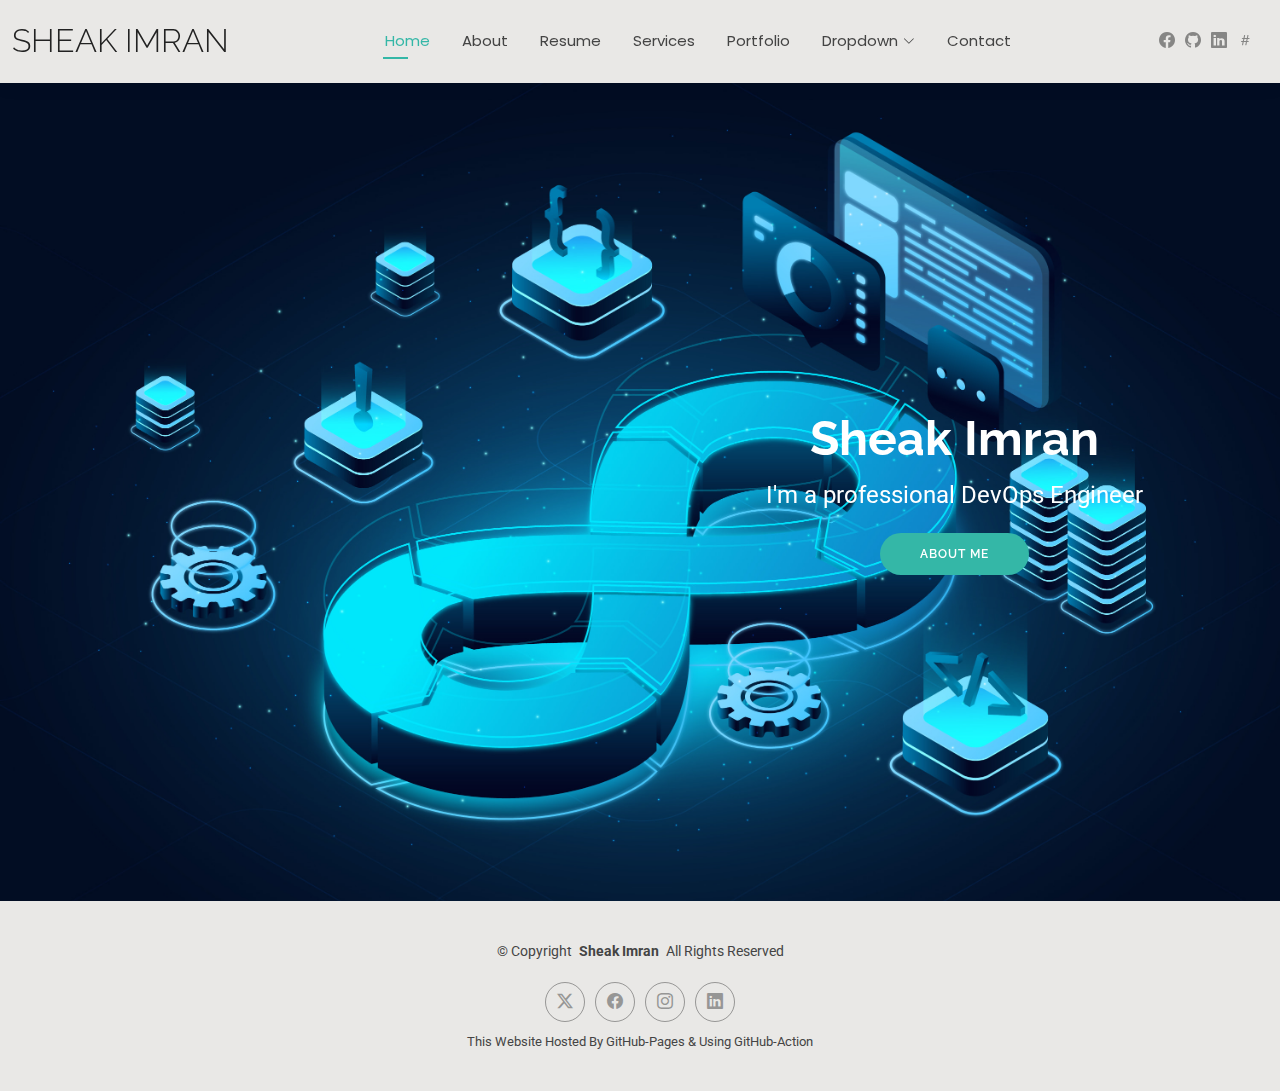
<file: index.html>
<!DOCTYPE html>
<html lang="en">

<head>
  <meta charset="utf-8">
  <meta content="width=device-width, initial-scale=1.0" name="viewport">
  <title>Sheak Imran</title>
  <meta name="description" content="">
  <meta name="keywords" content="">

  <!-- Favicons -->
  <link href="assets/img/favicon.png" rel="icon">
  <link href="assets/img/apple-touch-icon.png" rel="apple-touch-icon">

  <!-- Fonts -->
  <link href="https://fonts.googleapis.com" rel="preconnect">
  <link href="https://fonts.gstatic.com" rel="preconnect" crossorigin>
  <link href="https://fonts.googleapis.com/css2?family=Roboto:ital,wght@0,100;0,300;0,400;0,500;0,700;0,900;1,100;1,300;1,400;1,500;1,700;1,900&family=Poppins:ital,wght@0,100;0,200;0,300;0,400;0,500;0,600;0,700;0,800;0,900;1,100;1,200;1,300;1,400;1,500;1,600;1,700;1,800;1,900&family=Raleway:ital,wght@0,100;0,200;0,300;0,400;0,500;0,600;0,700;0,800;0,900;1,100;1,200;1,300;1,400;1,500;1,600;1,700;1,800;1,900&display=swap" rel="stylesheet">

  <!-- Vendor CSS Files -->
  <link href="assets/vendor/bootstrap/css/bootstrap.min.css" rel="stylesheet">
  <link href="assets/vendor/bootstrap-icons/bootstrap-icons.css" rel="stylesheet">
  <link href="assets/vendor/aos/aos.css" rel="stylesheet">
  <link href="assets/vendor/swiper/swiper-bundle.min.css" rel="stylesheet">
  <link href="assets/vendor/glightbox/css/glightbox.min.css" rel="stylesheet">

  <!-- Main CSS File -->
  <link href="assets/css/main.css" rel="stylesheet">

  <!-- =======================================================
  * Template Name: Kelly
  * Template URL: https://bootstrapmade.com/kelly-free-bootstrap-cv-resume-html-template/
  * Updated: Aug 07 2024 with Bootstrap v5.3.3
  * Author: BootstrapMade.com
  * License: https://bootstrapmade.com/license/
  ======================================================== -->
</head>

<body class="index-page">

  <header id="header" class="header d-flex align-items-center light-background sticky-top">
    <div class="container-fluid position-relative d-flex align-items-center justify-content-between">

      <a href="index.html" class="logo d-flex align-items-center me-auto me-xl-0">
        <!-- Uncomment the line below if you also wish to use an image logo -->
        <!-- <img src="assets/img/logo.png" alt=""> -->
        <h1 class="sitename">Sheak Imran</h1>
      </a>

      <nav id="navmenu" class="navmenu">
        <ul>
          <li><a href="index.html" class="active">Home</a></li>
          <li><a href="about.html">About</a></li>
          <li><a href="resume.html">Resume</a></li>
          <li><a href="services.html">Services</a></li>
          <li><a href="portfolio.html">Portfolio</a></li>
          <li class="dropdown"><a href="#"><span>Dropdown</span> <i class="bi bi-chevron-down toggle-dropdown"></i></a>
            <ul>
              <li><a href="#">Dropdown 1</a></li>
              <li class="dropdown"><a href="#"><span>Deep Dropdown</span> <i class="bi bi-chevron-down toggle-dropdown"></i></a>
                <ul>
                  <li><a href="#">Deep Dropdown 1</a></li>
                  <li><a href="#">Deep Dropdown 2</a></li>
                  <li><a href="#">Deep Dropdown 3</a></li>
                  <li><a href="#">Deep Dropdown 4</a></li>
                  <li><a href="#">Deep Dropdown 5</a></li>
                </ul>
              </li>
              <li><a href="#">Dropdown 2</a></li>
              <li><a href="#">Dropdown 3</a></li>
              <li><a href="#">Dropdown 4</a></li>
            </ul>
          </li>
          <li><a href="contact.html">Contact</a></li>
        </ul>
        <i class="mobile-nav-toggle d-xl-none bi bi-list"></i>
      </nav>

      <div class="header-social-links">
        <a href="https://www.facebook.com/Sheak.imran11" class="facebook" target="_blank"><i class="bi bi-facebook"></i></a>
        <a href="https://github.com/sheakimran" class="github" target="_blank"><i class="bi bi-github"></i></a>
        <a href="https://www.linkedin.com/in/md-sheak-imran/" class="linkedin" target="_blank"><i class="bi bi-linkedin"></i></a>
        <a href="https://hashnode.com/@sheakimran" class="hashnode" target="_blank"><i class="bi bi-hash"></i></a>
    </div>
    

    </div>
  </header>

  <main class="main">

    <!-- Hero Section -->
    <section id="hero" class="hero section">

      <img src="assets/img/hero-bg.jpg" alt="" data-aos="fade-in">

      <div class="container text-center" data-aos="zoom-out" data-aos-delay="100">
        <div class="row justify-content-center">
          <div class="col-lg-8">
            <h2>Sheak Imran</h2>
            <p>I'm a professional DevOps Engineer</p>
            <a href="about.html" class="btn-get-started">About Me</a>
          </div>
        </div>
      </div>

    </section><!-- /Hero Section -->

  </main>

  <footer id="footer" class="footer light-background">

    <div class="container">
      <div class="copyright text-center ">
        <p>© <span>Copyright</span> <strong class="px-1 sitename">Sheak Imran</strong> <span>All Rights Reserved<br></span></p>
      </div>
      <div class="social-links d-flex justify-content-center">
        <a href=""><i class="bi bi-twitter-x"></i></a>
        <a href=""><i class="bi bi-facebook"></i></a>
        <a href=""><i class="bi bi-instagram"></i></a>
        <a href=""><i class="bi bi-linkedin"></i></a>
      </div>
      <div class="credits">
        <!-- All the links in the footer should remain intact. -->
        <!-- You can delete the links only if you've purchased the pro version. -->
        <!-- Licensing information: https://bootstrapmade.com/license/ -->
        <!-- Purchase the pro version with working PHP/AJAX contact form: [buy-url] -->
        This Website Hosted By GitHub-Pages & Using GitHub-Action
      </div>
    </div>

  </footer>

  <!-- Scroll Top -->
  <a href="#" id="scroll-top" class="scroll-top d-flex align-items-center justify-content-center"><i class="bi bi-arrow-up-short"></i></a>

  <!-- Preloader -->
  <div id="preloader"></div>

  <!-- Vendor JS Files -->
  <script src="assets/vendor/bootstrap/js/bootstrap.bundle.min.js"></script>
  <script src="assets/vendor/php-email-form/validate.js"></script>
  <script src="assets/vendor/aos/aos.js"></script>
  <script src="assets/vendor/waypoints/noframework.waypoints.js"></script>
  <script src="assets/vendor/purecounter/purecounter_vanilla.js"></script>
  <script src="assets/vendor/swiper/swiper-bundle.min.js"></script>
  <script src="assets/vendor/glightbox/js/glightbox.min.js"></script>
  <script src="assets/vendor/imagesloaded/imagesloaded.pkgd.min.js"></script>
  <script src="assets/vendor/isotope-layout/isotope.pkgd.min.js"></script>

  <!-- Main JS File -->
  <script src="assets/js/main.js"></script>

</body>

</html>
</file>
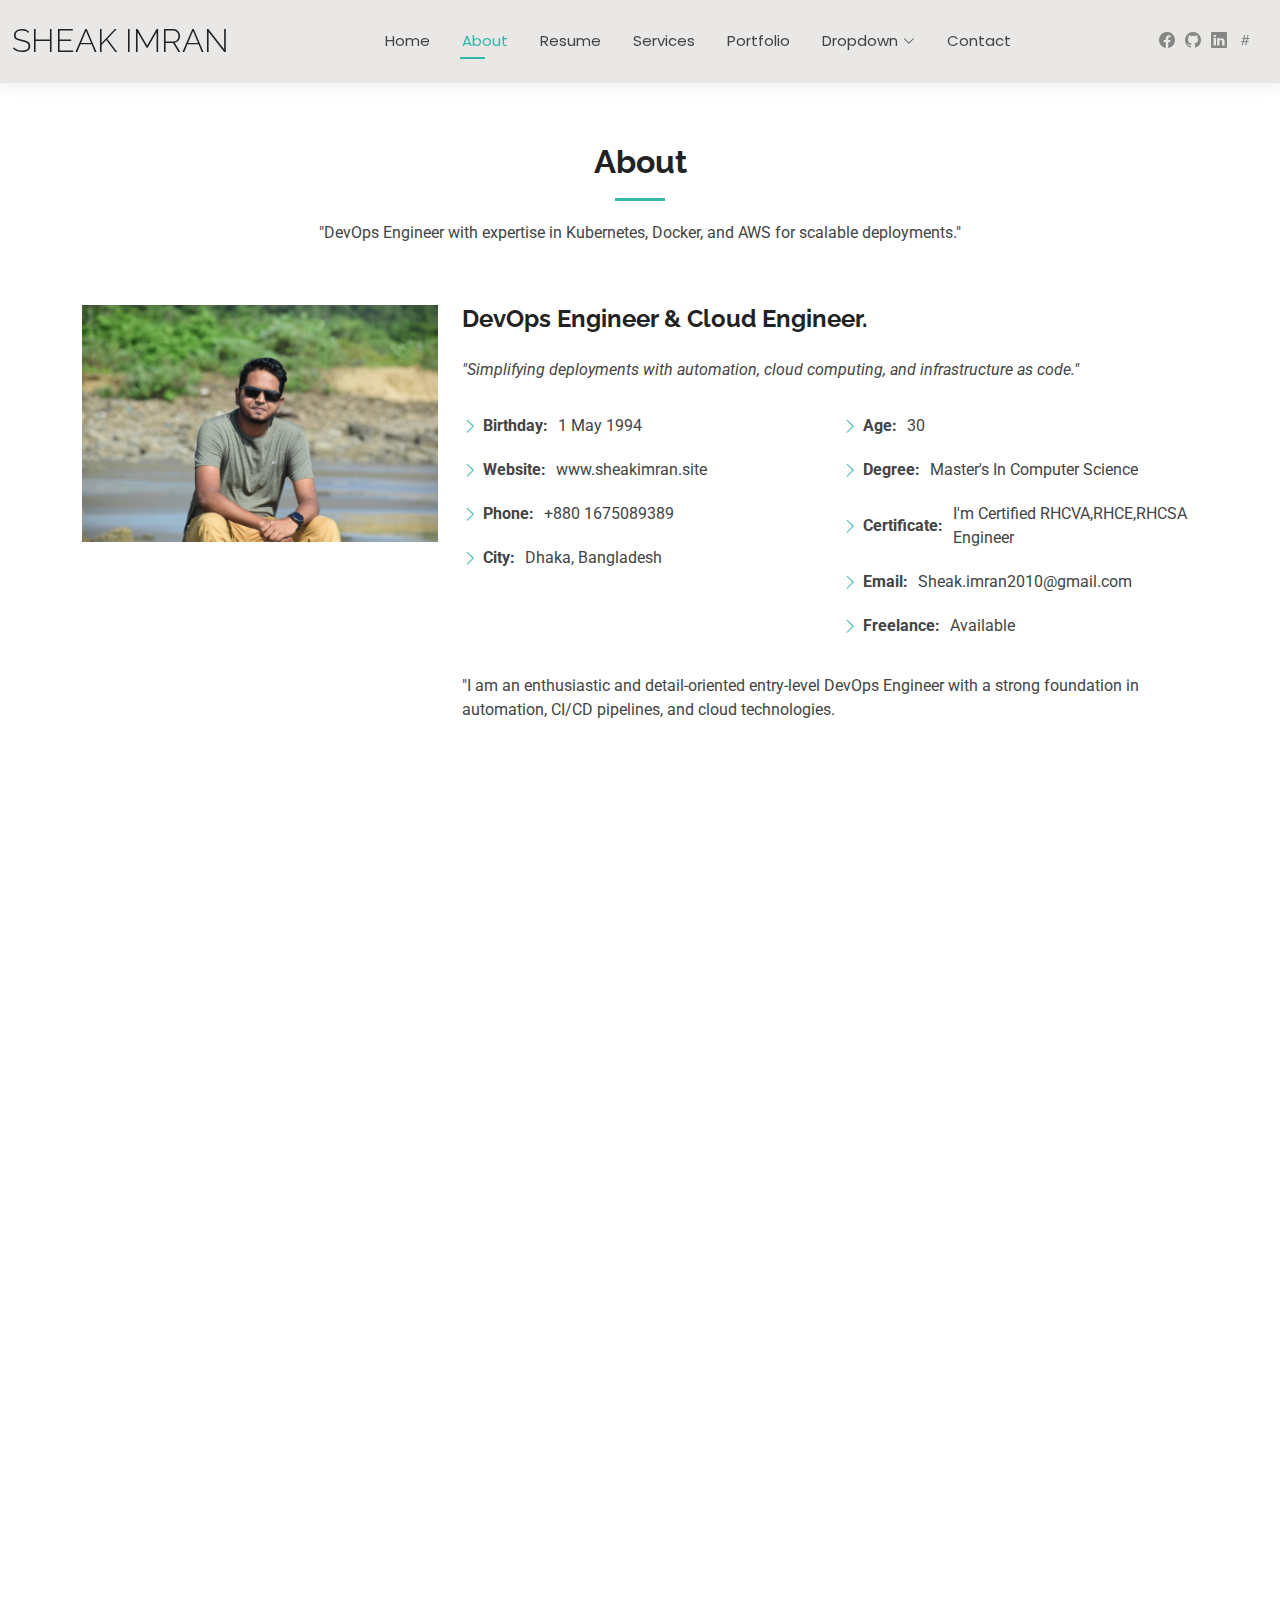
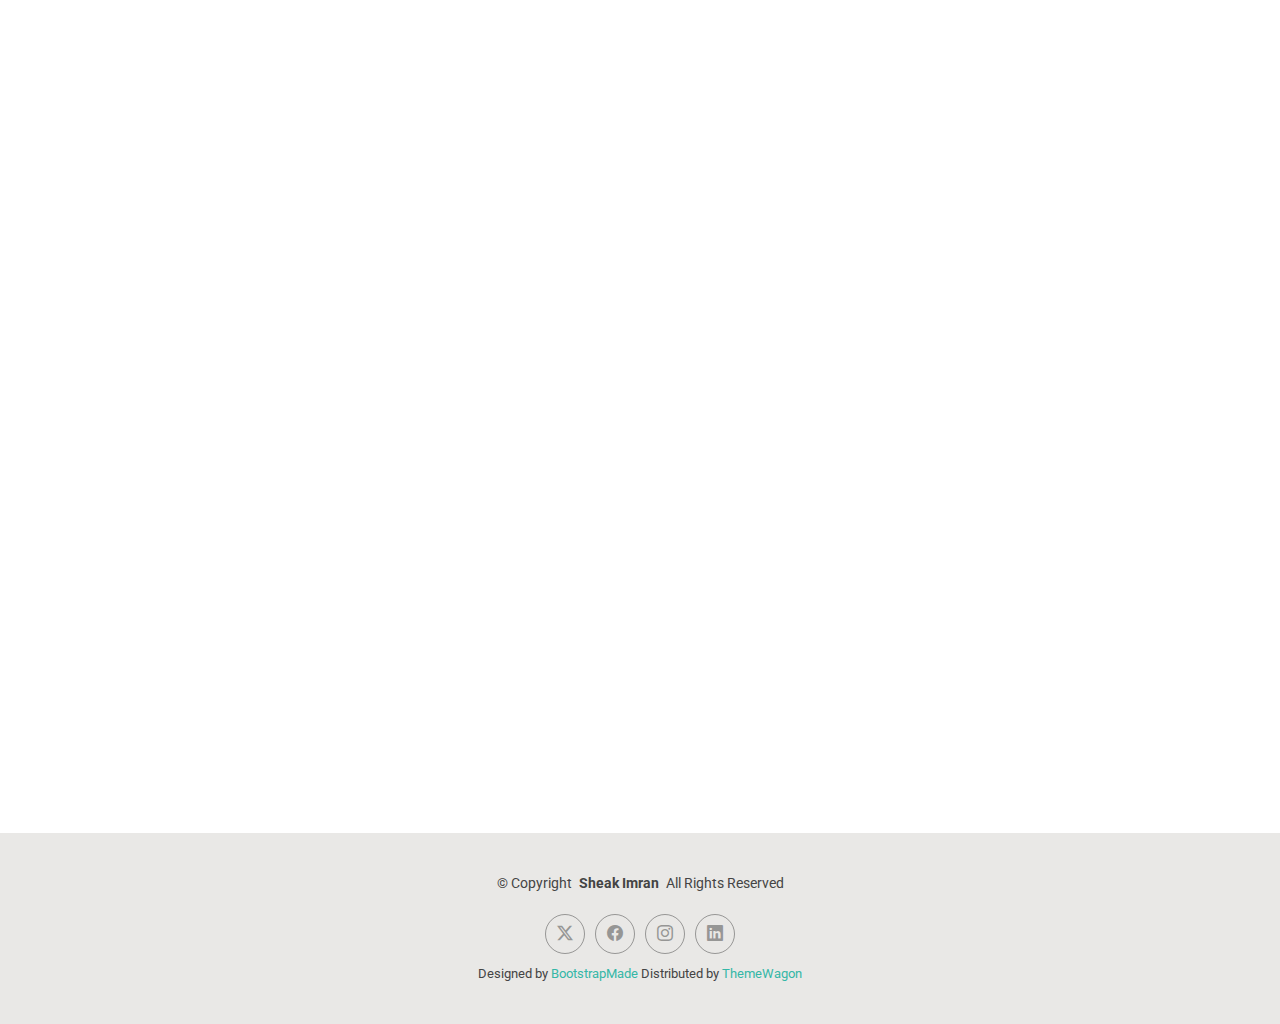
<file: about.html>
<!DOCTYPE html>
<html lang="en">

<head>
  <meta charset="utf-8">
  <meta content="width=device-width, initial-scale=1.0" name="viewport">
  <title>About - Kelly Bootstrap Template</title>
  <meta name="description" content="">
  <meta name="keywords" content="">

  <!-- Favicons -->
  <link href="assets/img/favicon.png" rel="icon">
  <link href="assets/img/apple-touch-icon.png" rel="apple-touch-icon">

  <!-- Fonts -->
  <link href="https://fonts.googleapis.com" rel="preconnect">
  <link href="https://fonts.gstatic.com" rel="preconnect" crossorigin>
  <link href="https://fonts.googleapis.com/css2?family=Roboto:ital,wght@0,100;0,300;0,400;0,500;0,700;0,900;1,100;1,300;1,400;1,500;1,700;1,900&family=Poppins:ital,wght@0,100;0,200;0,300;0,400;0,500;0,600;0,700;0,800;0,900;1,100;1,200;1,300;1,400;1,500;1,600;1,700;1,800;1,900&family=Raleway:ital,wght@0,100;0,200;0,300;0,400;0,500;0,600;0,700;0,800;0,900;1,100;1,200;1,300;1,400;1,500;1,600;1,700;1,800;1,900&display=swap" rel="stylesheet">

  <!-- Vendor CSS Files -->
  <link href="assets/vendor/bootstrap/css/bootstrap.min.css" rel="stylesheet">
  <link href="assets/vendor/bootstrap-icons/bootstrap-icons.css" rel="stylesheet">
  <link href="assets/vendor/aos/aos.css" rel="stylesheet">
  <link href="assets/vendor/swiper/swiper-bundle.min.css" rel="stylesheet">
  <link href="assets/vendor/glightbox/css/glightbox.min.css" rel="stylesheet">

  <!-- Main CSS File -->
  <link href="assets/css/main.css" rel="stylesheet">

  <!-- =======================================================
  * Template Name: Kelly
  * Template URL: https://bootstrapmade.com/kelly-free-bootstrap-cv-resume-html-template/
  * Updated: Aug 07 2024 with Bootstrap v5.3.3
  * Author: BootstrapMade.com
  * License: https://bootstrapmade.com/license/
  ======================================================== -->
</head>

<body class="about-page">

  <header id="header" class="header d-flex align-items-center light-background sticky-top">
    <div class="container-fluid position-relative d-flex align-items-center justify-content-between">

      <a href="index.html" class="logo d-flex align-items-center me-auto me-xl-0">
        <!-- Uncomment the line below if you also wish to use an image logo -->
        <!-- <img src="assets/img/logo.png" alt=""> -->
        <h1 class="sitename">Sheak Imran</h1>
      </a>

      <nav id="navmenu" class="navmenu">
        <ul>
          <li><a href="index.html">Home</a></li>
          <li><a href="about.html" class="active">About</a></li>
          <li><a href="resume.html">Resume</a></li>
          <li><a href="services.html">Services</a></li>
          <li><a href="portfolio.html">Portfolio</a></li>
          <li class="dropdown"><a href="#"><span>Dropdown</span> <i class="bi bi-chevron-down toggle-dropdown"></i></a>
            <ul>
              <li><a href="#">Dropdown 1</a></li>
              <li class="dropdown"><a href="#"><span>Deep Dropdown</span> <i class="bi bi-chevron-down toggle-dropdown"></i></a>
                <ul>
                  <li><a href="#">Deep Dropdown 1</a></li>
                  <li><a href="#">Deep Dropdown 2</a></li>
                  <li><a href="#">Deep Dropdown 3</a></li>
                  <li><a href="#">Deep Dropdown 4</a></li>
                  <li><a href="#">Deep Dropdown 5</a></li>
                </ul>
              </li>
              <li><a href="#">Dropdown 2</a></li>
              <li><a href="#">Dropdown 3</a></li>
              <li><a href="#">Dropdown 4</a></li>
            </ul>
          </li>
          <li><a href="contact.html">Contact</a></li>
        </ul>
        <i class="mobile-nav-toggle d-xl-none bi bi-list"></i>
      </nav>

      <div class="header-social-links">
        <a href="https://www.facebook.com/Sheak.imran11" class="facebook" target="_blank"><i class="bi bi-facebook"></i></a>
        <a href="https://github.com/sheakimran" class="github" target="_blank"><i class="bi bi-github"></i></a>
        <a href="https://www.linkedin.com/in/md-sheak-imran/" class="linkedin" target="_blank"><i class="bi bi-linkedin"></i></a>
        <a href="https://hashnode.com/@sheakimran" class="hashnode" target="_blank"><i class="bi bi-hash"></i></a>
    </div>
    
    

    </div>
  </header>

  <main class="main">

    <!-- About Section -->
    <section id="about" class="about section">

      <!-- Section Title -->
      <div class="container section-title" data-aos="fade-up">
        <h2>About</h2>
        <p>"DevOps Engineer with expertise in Kubernetes, Docker, and AWS for scalable deployments."</p>
      </div><!-- End Section Title -->

      <div class="container" data-aos="fade-up" data-aos-delay="100">

        <div class="row gy-4 justify-content-center">
          <div class="col-lg-4">
            <img src="assets/img/profile-img.jpg" class="img-fluid" alt="">
          </div>
          <div class="col-lg-8 content">
            <h2>DevOps Engineer &amp; Cloud Engineer.</h2>
            <p class="fst-italic py-3">
              "Simplifying deployments with automation, cloud computing, and infrastructure as code."
            </p>
            <div class="row">
              <div class="col-lg-6">
                <ul>
                  <li><i class="bi bi-chevron-right"></i> <strong>Birthday:</strong> <span>1 May 1994</span></li>
                  <li><i class="bi bi-chevron-right"></i> <strong>Website:</strong> <span>www.sheakimran.site</span></li>
                  <li><i class="bi bi-chevron-right"></i> <strong>Phone:</strong> <span>+880 1675089389</span></li>
                  <li><i class="bi bi-chevron-right"></i> <strong>City:</strong> <span>Dhaka, Bangladesh</span></li>
                </ul>
              </div>
              <div class="col-lg-6">
                <ul>
                  <li><i class="bi bi-chevron-right"></i> <strong>Age:</strong> <span>30</span></li>
                  <li><i class="bi bi-chevron-right"></i> <strong>Degree:</strong> <span>Master's In Computer Science</span></li>
                  <li><i class="bi bi-chevron-right"></i> <strong>Certificate:</strong> <span>I'm Certified RHCVA,RHCE,RHCSA Engineer</span></li>
                  <li><i class="bi bi-chevron-right"></i> <strong>Email:</strong> <span>Sheak.imran2010@gmail.com</span></li>
                  <li><i class="bi bi-chevron-right"></i> <strong>Freelance:</strong> <span>Available</span></li>
                </ul>
              </div>
            </div>
            <p class="py-3">
              "I am an enthusiastic and detail-oriented entry-level DevOps Engineer with a strong foundation in automation, CI/CD pipelines, and cloud technologies. 
            </p>
          </div>
        </div>

      </div>

    </section><!-- /About Section -->

    <!-- Skills Section -->
    <section id="skills" class="skills section">

      <!-- Section Title -->
      <div class="container section-title" data-aos="fade-up">
        <h2>Skills</h2>
        <p>Here given, some skills i earned</p>
      </div><!-- End Section Title -->

      <div class="container" data-aos="fade-up" data-aos-delay="100">

        <div class="row skills-content skills-animation">

          <div class="col-lg-6">

            <div class="progress">
              <span class="skill"><span>AWS</span> <i class="val">100%</i></span>
              <div class="progress-bar-wrap">
                <div class="progress-bar" role="progressbar" aria-valuenow="100" aria-valuemin="0" aria-valuemax="100"></div>
              </div>
            </div><!-- End Skills Item -->

            <div class="progress">
              <span class="skill"><span>K8s</span> <i class="val">90%</i></span>
              <div class="progress-bar-wrap">
                <div class="progress-bar" role="progressbar" aria-valuenow="90" aria-valuemin="0" aria-valuemax="100"></div>
              </div>
            </div><!-- End Skills Item -->

            <div class="progress">
              <span class="skill"><span>Docker</span> <i class="val">85%</i></span>
              <div class="progress-bar-wrap">
                <div class="progress-bar" role="progressbar" aria-valuenow="75" aria-valuemin="0" aria-valuemax="100"></div>
              </div>
            </div><!-- End Skills Item -->

          </div>

          <div class="col-lg-6">

            <div class="progress">
              <span class="skill"><span>Terraform</span> <i class="val">80%</i></span>
              <div class="progress-bar-wrap">
                <div class="progress-bar" role="progressbar" aria-valuenow="80" aria-valuemin="0" aria-valuemax="100"></div>
              </div>
            </div><!-- End Skills Item -->

            <div class="progress">
              <span class="skill"><span>Jenkins/GitHub-Action(CICD)</span> <i class="val">90%</i></span>
              <div class="progress-bar-wrap">
                <div class="progress-bar" role="progressbar" aria-valuenow="90" aria-valuemin="0" aria-valuemax="100"></div>
              </div>
            </div><!-- End Skills Item -->

            <div class="progress">
              <span class="skill"><span>Ansible</span> <i class="val">80%</i></span>
              <div class="progress-bar-wrap">
                <div class="progress-bar" role="progressbar" aria-valuenow="55" aria-valuemin="0" aria-valuemax="100"></div>
              </div>
            </div><!-- End Skills Item -->

          </div>

        </div>

      </div>

    </section><!-- /Skills Section -->

    <!-- Stats Section -->
    <section id="stats" class="stats section">

      <!-- Section Title -->
      <div class="container section-title" data-aos="fade-up">
        <h2>Facts</h2>
        <p>"DevOps practices can reduce development time and improve collaboration between development and operations teams."</p>
        <p>"Cloud computing enables flexible infrastructure management, reducing costs and enhancing scalability."</p>
        <p>"Automation in DevOps leads to more efficient software delivery and fewer errors in production environments."</p>
      </div><!-- End Section Title -->

      <div class="container" data-aos="fade-up" data-aos-delay="100">

        <div class="row gy-4">

          <div class="col-lg-3 col-md-6">
            <div class="stats-item text-center w-100 h-100">
              <span data-purecounter-start="0" data-purecounter-end="232" data-purecounter-duration="1" class="purecounter"></span>
              <p>Clients</p>
            </div>
          </div><!-- End Stats Item -->

          <div class="col-lg-3 col-md-6">
            <div class="stats-item text-center w-100 h-100">
              <span data-purecounter-start="0" data-purecounter-end="521" data-purecounter-duration="1" class="purecounter"></span>
              <p>Projects</p>
            </div>
          </div><!-- End Stats Item -->

          <div class="col-lg-3 col-md-6">
            <div class="stats-item text-center w-100 h-100">
              <span data-purecounter-start="0" data-purecounter-end="1453" data-purecounter-duration="1" class="purecounter"></span>
              <p>Hours Of Support</p>
            </div>
          </div><!-- End Stats Item -->

          <div class="col-lg-3 col-md-6">
            <div class="stats-item text-center w-100 h-100">
              <span data-purecounter-start="0" data-purecounter-end="32" data-purecounter-duration="1" class="purecounter"></span>
              <p>Workers</p>
            </div>
          </div><!-- End Stats Item -->

        </div>

      </div>

    </section><!-- /Stats Section -->

    <!-- Testimonials Section -->
    <section id="testimonials" class="testimonials section">

      <!-- Section Title -->
      <div class="container section-title" data-aos="fade-up">
        <h2>Testimonials</h2>
        <p>Necessitatibus eius consequatur ex aliquid fuga eum quidem sint consectetur velit</p>
      </div><!-- End Section Title -->

      <div class="container" data-aos="fade-up" data-aos-delay="100">

        <div class="swiper init-swiper">
          <script type="application/json" class="swiper-config">
            {
              "loop": true,
              "speed": 600,
              "autoplay": {
                "delay": 5000
              },
              "slidesPerView": "auto",
              "pagination": {
                "el": ".swiper-pagination",
                "type": "bullets",
                "clickable": true
              }
            }
          </script>
          <div class="swiper-wrapper">

            <div class="swiper-slide">
              <div class="testimonial-item">
                <img src="assets/img/testimonials/testimonials-1.jpg" class="testimonial-img" alt="">
                <h3>Saul Goodman</h3>
                <h4>Ceo &amp; Founder</h4>
                <div class="stars">
                  <i class="bi bi-star-fill"></i><i class="bi bi-star-fill"></i><i class="bi bi-star-fill"></i><i class="bi bi-star-fill"></i><i class="bi bi-star-fill"></i>
                </div>
                <p>
                  <i class="bi bi-quote quote-icon-left"></i>
                  <span>Proin iaculis purus consequat sem cure digni ssim donec porttitora entum suscipit rhoncus. Accusantium quam, ultricies eget id, aliquam eget nibh et. Maecen aliquam, risus at semper.</span>
                  <i class="bi bi-quote quote-icon-right"></i>
                </p>
              </div>
            </div><!-- End testimonial item -->

            <div class="swiper-slide">
              <div class="testimonial-item">
                <img src="assets/img/testimonials/testimonials-2.jpg" class="testimonial-img" alt="">
                <h3>Sara Wilsson</h3>
                <h4>Designer</h4>
                <div class="stars">
                  <i class="bi bi-star-fill"></i><i class="bi bi-star-fill"></i><i class="bi bi-star-fill"></i><i class="bi bi-star-fill"></i><i class="bi bi-star-fill"></i>
                </div>
                <p>
                  <i class="bi bi-quote quote-icon-left"></i>
                  <span>Export tempor illum tamen malis malis eram quae irure esse labore quem cillum quid cillum eram malis quorum velit fore eram velit sunt aliqua noster fugiat irure amet legam anim culpa.</span>
                  <i class="bi bi-quote quote-icon-right"></i>
                </p>
              </div>
            </div><!-- End testimonial item -->

            <div class="swiper-slide">
              <div class="testimonial-item">
                <img src="assets/img/testimonials/testimonials-3.jpg" class="testimonial-img" alt="">
                <h3>Jena Karlis</h3>
                <h4>Store Owner</h4>
                <div class="stars">
                  <i class="bi bi-star-fill"></i><i class="bi bi-star-fill"></i><i class="bi bi-star-fill"></i><i class="bi bi-star-fill"></i><i class="bi bi-star-fill"></i>
                </div>
                <p>
                  <i class="bi bi-quote quote-icon-left"></i>
                  <span>Enim nisi quem export duis labore cillum quae magna enim sint quorum nulla quem veniam duis minim tempor labore quem eram duis noster aute amet eram fore quis sint minim.</span>
                  <i class="bi bi-quote quote-icon-right"></i>
                </p>
              </div>
            </div><!-- End testimonial item -->

            <div class="swiper-slide">
              <div class="testimonial-item">
                <img src="assets/img/testimonials/testimonials-4.jpg" class="testimonial-img" alt="">
                <h3>Matt Brandon</h3>
                <h4>Freelancer</h4>
                <div class="stars">
                  <i class="bi bi-star-fill"></i><i class="bi bi-star-fill"></i><i class="bi bi-star-fill"></i><i class="bi bi-star-fill"></i><i class="bi bi-star-fill"></i>
                </div>
                <p>
                  <i class="bi bi-quote quote-icon-left"></i>
                  <span>Fugiat enim eram quae cillum dolore dolor amet nulla culpa multos export minim fugiat minim velit minim dolor enim duis veniam ipsum anim magna sunt elit fore quem dolore labore illum veniam.</span>
                  <i class="bi bi-quote quote-icon-right"></i>
                </p>
              </div>
            </div><!-- End testimonial item -->

            <div class="swiper-slide">
              <div class="testimonial-item">
                <img src="assets/img/testimonials/testimonials-5.jpg" class="testimonial-img" alt="">
                <h3>John Larson</h3>
                <h4>Entrepreneur</h4>
                <div class="stars">
                  <i class="bi bi-star-fill"></i><i class="bi bi-star-fill"></i><i class="bi bi-star-fill"></i><i class="bi bi-star-fill"></i><i class="bi bi-star-fill"></i>
                </div>
                <p>
                  <i class="bi bi-quote quote-icon-left"></i>
                  <span>Quis quorum aliqua sint quem legam fore sunt eram irure aliqua veniam tempor noster veniam enim culpa labore duis sunt culpa nulla illum cillum fugiat legam esse veniam culpa fore nisi cillum quid.</span>
                  <i class="bi bi-quote quote-icon-right"></i>
                </p>
              </div>
            </div><!-- End testimonial item -->

          </div>
          <div class="swiper-pagination"></div>
        </div>

      </div>

    </section><!-- /Testimonials Section -->

  </main>

  <footer id="footer" class="footer light-background">

    <div class="container">
      <div class="copyright text-center ">
        <p>© <span>Copyright</span> <strong class="px-1 sitename">Sheak Imran</strong> <span>All Rights Reserved<br></span></p>
      </div>
      <div class="social-links d-flex justify-content-center">
        <a href=""><i class="bi bi-twitter-x"></i></a>
        <a href=""><i class="bi bi-facebook"></i></a>
        <a href=""><i class="bi bi-instagram"></i></a>
        <a href=""><i class="bi bi-linkedin"></i></a>
      </div>
      <div class="credits">
        <!-- All the links in the footer should remain intact. -->
        <!-- You can delete the links only if you've purchased the pro version. -->
        <!-- Licensing information: https://bootstrapmade.com/license/ -->
        <!-- Purchase the pro version with working PHP/AJAX contact form: [buy-url] -->
        Designed by <a href="https://bootstrapmade.com/">BootstrapMade</a> Distributed by <a href="https://themewagon.com">ThemeWagon
      </div>
    </div>

  </footer>

  <!-- Scroll Top -->
  <a href="#" id="scroll-top" class="scroll-top d-flex align-items-center justify-content-center"><i class="bi bi-arrow-up-short"></i></a>

  <!-- Preloader -->
  <div id="preloader"></div>

  <!-- Vendor JS Files -->
  <script src="assets/vendor/bootstrap/js/bootstrap.bundle.min.js"></script>
  <script src="assets/vendor/php-email-form/validate.js"></script>
  <script src="assets/vendor/aos/aos.js"></script>
  <script src="assets/vendor/waypoints/noframework.waypoints.js"></script>
  <script src="assets/vendor/purecounter/purecounter_vanilla.js"></script>
  <script src="assets/vendor/swiper/swiper-bundle.min.js"></script>
  <script src="assets/vendor/glightbox/js/glightbox.min.js"></script>
  <script src="assets/vendor/imagesloaded/imagesloaded.pkgd.min.js"></script>
  <script src="assets/vendor/isotope-layout/isotope.pkgd.min.js"></script>

  <!-- Main JS File -->
  <script src="assets/js/main.js"></script>

</body>

</html>
</file>
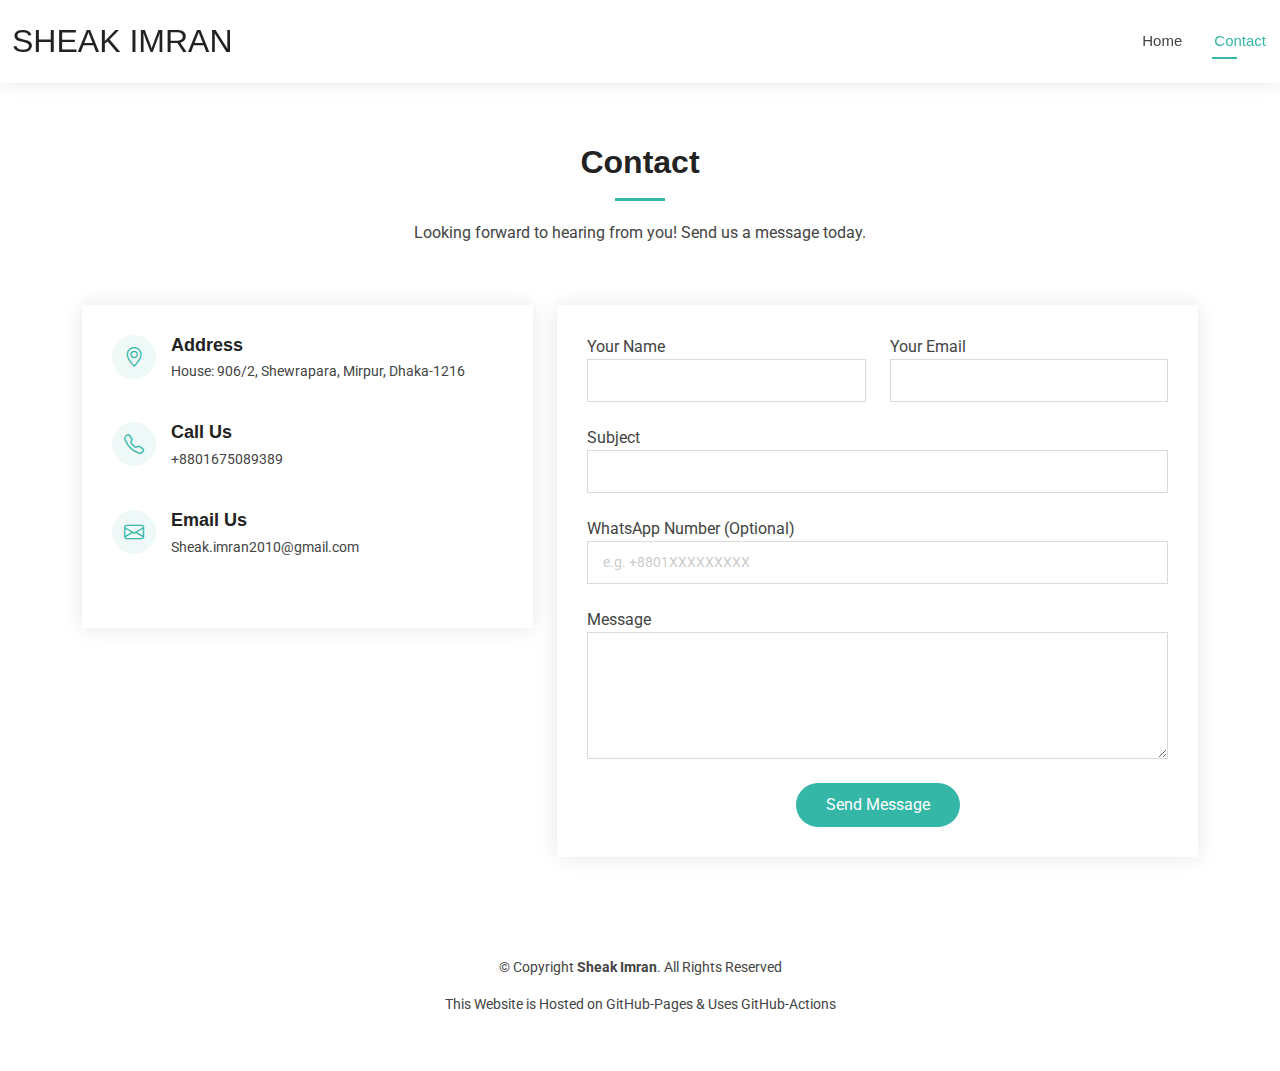
<file: contact.html>
<!DOCTYPE html>
<html lang="en">

<head>
  <meta charset="utf-8">
  <meta content="width=device-width, initial-scale=1.0" name="viewport">
  <title>Contact - Sheak Imran</title>

  <!-- Favicons -->
  <link href="assets/img/favicon.png" rel="icon">
  <link href="assets/img/apple-touch-icon.png" rel="apple-touch-icon">

  <!-- Fonts -->
  <link href="https://fonts.googleapis.com" rel="preconnect">
  <link href="https://fonts.gstatic.com" rel="preconnect" crossorigin>
  <link href="https://fonts.googleapis.com/css2?family=Roboto:wght@100;400;700&display=swap" rel="stylesheet">

  <!-- Vendor CSS Files -->
  <link href="assets/vendor/bootstrap/css/bootstrap.min.css" rel="stylesheet">
  <link href="assets/vendor/bootstrap-icons/bootstrap-icons.css" rel="stylesheet">
  <link href="assets/css/main.css" rel="stylesheet">
</head>

<body class="contact-page">
  <header id="header" class="header sticky-top">
    <div class="container-fluid d-flex align-items-center justify-content-between">
      <a href="index.html" class="logo"><h1 class="sitename">Sheak Imran</h1></a>
      <nav id="navmenu" class="navmenu">
        <ul>
          <li><a href="index.html">Home</a></li>
          <li><a href="contact.html" class="active">Contact</a></li>
        </ul>
      </nav>
    </div>
  </header>

  <main class="main">
    <section id="contact" class="contact section">
      <div class="container section-title">
        <h2>Contact</h2>
        <p>Looking forward to hearing from you! Send us a message today.</p>
      </div>

      <div class="container">
        <div class="row gy-4">
          <div class="col-lg-5">
            <div class="info-wrap">
              <div class="info-item d-flex">
                <i class="bi bi-geo-alt"></i>
                <div>
                  <h3>Address</h3>
                  <p>House: 906/2, Shewrapara, Mirpur, Dhaka-1216</p>
                </div>
              </div>
              <div class="info-item d-flex">
                <i class="bi bi-telephone"></i>
                <div>
                  <h3>Call Us</h3>
                  <p>+8801675089389</p>
                </div>
              </div>
              <div class="info-item d-flex">
                <i class="bi bi-envelope"></i>
                <div>
                  <h3>Email Us</h3>
                  <p>Sheak.imran2010@gmail.com</p>
                </div>
              </div>
            </div>
          </div>
          
          <div class="col-lg-7">
            <form id="contact-form" action="https://formspree.io/f/mgvoyyga" method="POST" class="php-email-form">
              <div class="row gy-4">
                <div class="col-md-6">
                  <label for="name">Your Name</label>
                  <input type="text" name="name" id="name" class="form-control" required>
                </div>
                <div class="col-md-6">
                  <label for="email">Your Email</label>
                  <input type="email" name="email" id="email" class="form-control" required>
                </div>
                <div class="col-md-12">
                  <label for="subject">Subject</label>
                  <input type="text" name="subject" id="subject" class="form-control" required>
                </div>
                <div class="col-md-12">
                  <label for="whatsapp">WhatsApp Number (Optional)</label>
                  <input type="text" name="whatsapp" id="whatsapp" class="form-control" placeholder="e.g. +8801XXXXXXXXX">
                </div>
                <div class="col-md-12">
                  <label for="message">Message</label>
                  <textarea name="message" id="message" class="form-control" rows="5" required></textarea>
                </div>
                <div class="col-md-12 text-center">
                  <button type="submit">Send Message</button>
                  <div id="status-message"></div>
                </div>
              </div>
            </form>
          </div>
        </div>
      </div>
    </section>
  </main>

  <footer id="footer" class="footer">
    <div class="container text-center">
      <p>© Copyright <strong>Sheak Imran</strong>. All Rights Reserved</p>
      <p>This Website is Hosted on GitHub-Pages & Uses GitHub-Actions</p>
    </div>
  </footer>

  <script>
    document.querySelector("#contact-form").addEventListener("submit", async function (e) {
      e.preventDefault();
      let form = e.target;
      let formData = new FormData(form);
      let statusMessage = document.querySelector("#status-message");
      
      let response = await fetch(form.action, {
        method: "POST",
        body: formData,
        headers: { "Accept": "application/json" }
      });

      if (response.ok) {
        statusMessage.innerHTML = "<p style='color: green;'>Your message has been sent. Thank you!</p>";
        form.reset();
      } else {
        statusMessage.innerHTML = "<p style='color: red;'>Oops! Something went wrong. Please try again.</p>";
      }
    });
  </script>

  <!-- Vendor JS Files -->
  <script src="assets/vendor/bootstrap/js/bootstrap.bundle.min.js"></script>
</body>
</html>
</file>
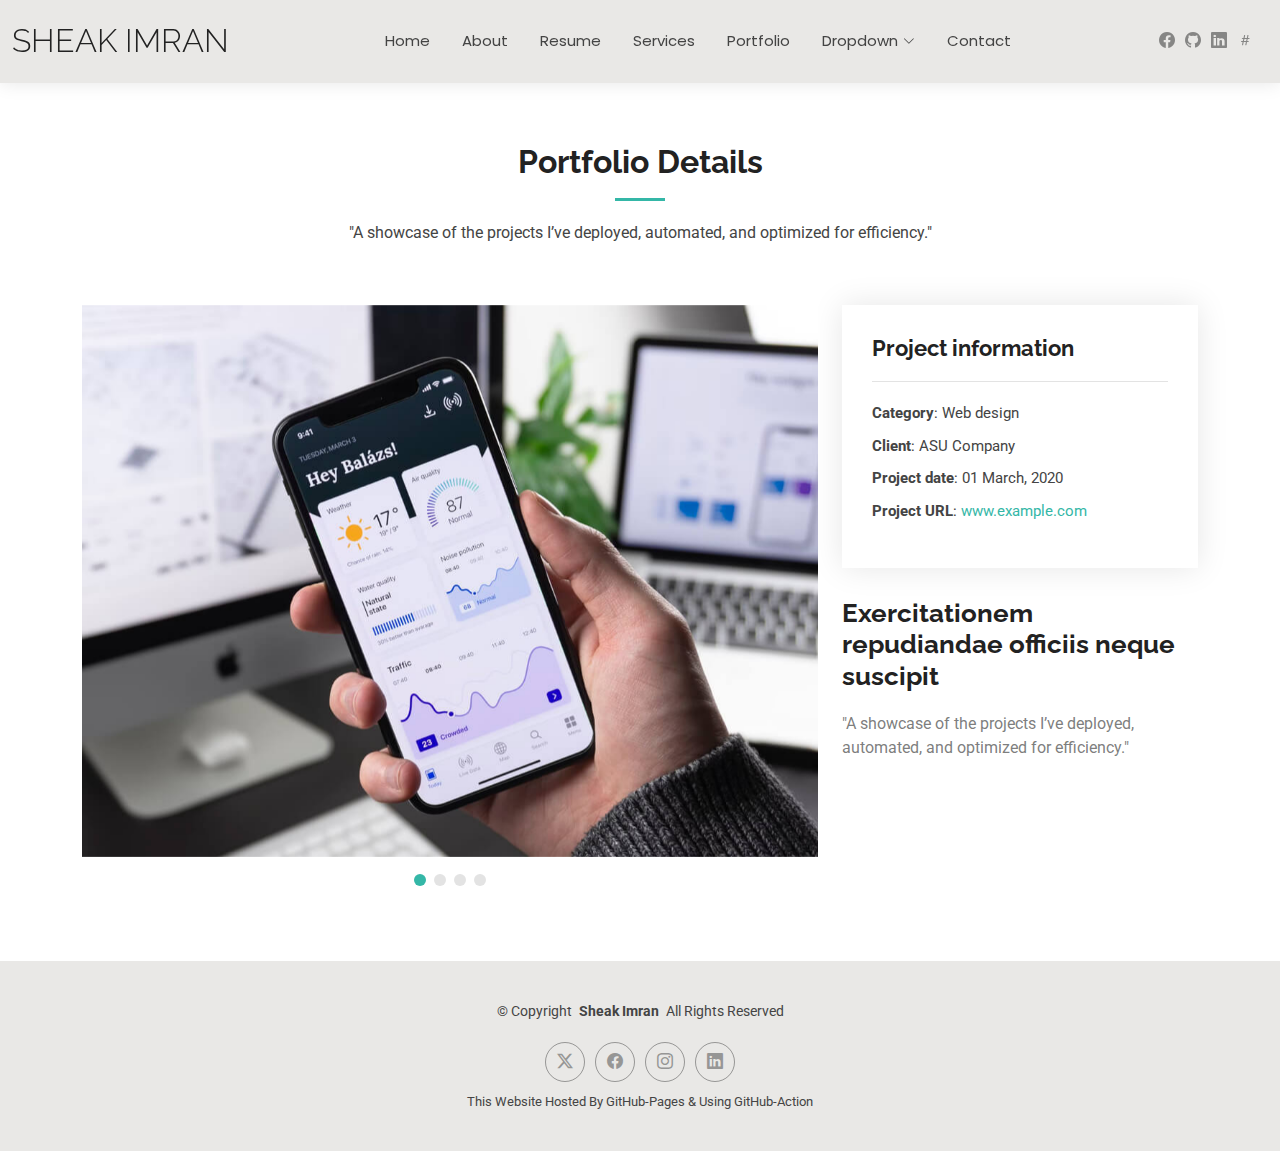
<file: portfolio-details.html>
<!DOCTYPE html>
<html lang="en">

<head>
  <meta charset="utf-8">
  <meta content="width=device-width, initial-scale=1.0" name="viewport">
  <title>Portfolio Details - Kelly Bootstrap Template</title>
  <meta name="description" content="">
  <meta name="keywords" content="">

  <!-- Favicons -->
  <link href="assets/img/favicon.png" rel="icon">
  <link href="assets/img/apple-touch-icon.png" rel="apple-touch-icon">

  <!-- Fonts -->
  <link href="https://fonts.googleapis.com" rel="preconnect">
  <link href="https://fonts.gstatic.com" rel="preconnect" crossorigin>
  <link href="https://fonts.googleapis.com/css2?family=Roboto:ital,wght@0,100;0,300;0,400;0,500;0,700;0,900;1,100;1,300;1,400;1,500;1,700;1,900&family=Poppins:ital,wght@0,100;0,200;0,300;0,400;0,500;0,600;0,700;0,800;0,900;1,100;1,200;1,300;1,400;1,500;1,600;1,700;1,800;1,900&family=Raleway:ital,wght@0,100;0,200;0,300;0,400;0,500;0,600;0,700;0,800;0,900;1,100;1,200;1,300;1,400;1,500;1,600;1,700;1,800;1,900&display=swap" rel="stylesheet">

  <!-- Vendor CSS Files -->
  <link href="assets/vendor/bootstrap/css/bootstrap.min.css" rel="stylesheet">
  <link href="assets/vendor/bootstrap-icons/bootstrap-icons.css" rel="stylesheet">
  <link href="assets/vendor/aos/aos.css" rel="stylesheet">
  <link href="assets/vendor/swiper/swiper-bundle.min.css" rel="stylesheet">
  <link href="assets/vendor/glightbox/css/glightbox.min.css" rel="stylesheet">

  <!-- Main CSS File -->
  <link href="assets/css/main.css" rel="stylesheet">

  <!-- =======================================================
  * Template Name: Kelly
  * Template URL: https://bootstrapmade.com/kelly-free-bootstrap-cv-resume-html-template/
  * Updated: Aug 07 2024 with Bootstrap v5.3.3
  * Author: BootstrapMade.com
  * License: https://bootstrapmade.com/license/
  ======================================================== -->
</head>

<body class="portfolio-details-page">

  <header id="header" class="header d-flex align-items-center light-background sticky-top">
    <div class="container-fluid position-relative d-flex align-items-center justify-content-between">

      <a href="index.html" class="logo d-flex align-items-center me-auto me-xl-0">
        <!-- Uncomment the line below if you also wish to use an image logo -->
        <!-- <img src="assets/img/logo.png" alt=""> -->
        <h1 class="sitename">Sheak Imran</h1>
      </a>

      <nav id="navmenu" class="navmenu">
        <ul>
          <li><a href="index.html">Home</a></li>
          <li><a href="about.html">About</a></li>
          <li><a href="resume.html">Resume</a></li>
          <li><a href="services.html">Services</a></li>
          <li><a href="portfolio.html">Portfolio</a></li>
          <li class="dropdown"><a href="#"><span>Dropdown</span> <i class="bi bi-chevron-down toggle-dropdown"></i></a>
            <ul>
              <li><a href="#">Dropdown 1</a></li>
              <li class="dropdown"><a href="#"><span>Deep Dropdown</span> <i class="bi bi-chevron-down toggle-dropdown"></i></a>
                <ul>
                  <li><a href="#">Deep Dropdown 1</a></li>
                  <li><a href="#">Deep Dropdown 2</a></li>
                  <li><a href="#">Deep Dropdown 3</a></li>
                  <li><a href="#">Deep Dropdown 4</a></li>
                  <li><a href="#">Deep Dropdown 5</a></li>
                </ul>
              </li>
              <li><a href="#">Dropdown 2</a></li>
              <li><a href="#">Dropdown 3</a></li>
              <li><a href="#">Dropdown 4</a></li>
            </ul>
          </li>
          <li><a href="contact.html">Contact</a></li>
        </ul>
        <i class="mobile-nav-toggle d-xl-none bi bi-list"></i>
      </nav>

      <div class="header-social-links">
        <a href="https://www.facebook.com/Sheak.imran11" class="facebook" target="_blank"><i class="bi bi-facebook"></i></a>
        <a href="https://github.com/sheakimran" class="github" target="_blank"><i class="bi bi-github"></i></a>
        <a href="https://www.linkedin.com/in/md-sheak-imran/" class="linkedin" target="_blank"><i class="bi bi-linkedin"></i></a>
        <a href="https://hashnode.com/@sheakimran" class="hashnode" target="_blank"><i class="bi bi-hash"></i></a>
    </div>
    

    </div>
  </header>

  <main class="main">

    <!-- Portfolio Details Section -->
    <section id="portfolio-details" class="portfolio-details section">

      <!-- Section Title -->
      <div class="container section-title" data-aos="fade-up">
        <h2>Portfolio Details</h2>
        <p>"A showcase of the projects I’ve deployed, automated, and optimized for efficiency."</p>
      </div><!-- End Section Title -->

      <div class="container" data-aos="fade-up" data-aos-delay="100">

        <div class="row gy-4">

          <div class="col-lg-8">
            <div class="portfolio-details-slider swiper init-swiper">

              <script type="application/json" class="swiper-config">
                {
                  "loop": true,
                  "speed": 600,
                  "autoplay": {
                    "delay": 5000
                  },
                  "slidesPerView": "auto",
                  "pagination": {
                    "el": ".swiper-pagination",
                    "type": "bullets",
                    "clickable": true
                  }
                }
              </script>

              <div class="swiper-wrapper align-items-center">

                <div class="swiper-slide">
                  <img src="assets/img/portfolio/app-1.jpg" alt="">
                </div>

                <div class="swiper-slide">
                  <img src="assets/img/portfolio/product-1.jpg" alt="">
                </div>

                <div class="swiper-slide">
                  <img src="assets/img/portfolio/branding-1.jpg" alt="">
                </div>

                <div class="swiper-slide">
                  <img src="assets/img/portfolio/books-1.jpg" alt="">
                </div>

              </div>
              <div class="swiper-pagination"></div>
            </div>
          </div>

          <div class="col-lg-4">
            <div class="portfolio-info" data-aos="fade-up" data-aos-delay="200">
              <h3>Project information</h3>
              <ul>
                <li><strong>Category</strong>: Web design</li>
                <li><strong>Client</strong>: ASU Company</li>
                <li><strong>Project date</strong>: 01 March, 2020</li>
                <li><strong>Project URL</strong>: <a href="#">www.example.com</a></li>
              </ul>
            </div>
            <div class="portfolio-description" data-aos="fade-up" data-aos-delay="300">
              <h2>Exercitationem repudiandae officiis neque suscipit</h2>
              <p>
                "A showcase of the projects I’ve deployed, automated, and optimized for efficiency."
              </p>
            </div>
          </div>

        </div>

      </div>

    </section><!-- /Portfolio Details Section -->

  </main>

  <footer id="footer" class="footer light-background">

    <div class="container">
      <div class="copyright text-center ">
        <p>© <span>Copyright</span> <strong class="px-1 sitename">Sheak Imran</strong> <span>All Rights Reserved<br></span></p>
      </div>
      <div class="social-links d-flex justify-content-center">
        <a href=""><i class="bi bi-twitter-x"></i></a>
        <a href=""><i class="bi bi-facebook"></i></a>
        <a href=""><i class="bi bi-instagram"></i></a>
        <a href=""><i class="bi bi-linkedin"></i></a>
      </div>
      <div class="credits">
        <!-- All the links in the footer should remain intact. -->
        <!-- You can delete the links only if you've purchased the pro version. -->
        <!-- Licensing information: https://bootstrapmade.com/license/ -->
        <!-- Purchase the pro version with working PHP/AJAX contact form: [buy-url] -->
        This Website Hosted By GitHub-Pages & Using GitHub-Action
      </div>
    </div>

  </footer>

  <!-- Scroll Top -->
  <a href="#" id="scroll-top" class="scroll-top d-flex align-items-center justify-content-center"><i class="bi bi-arrow-up-short"></i></a>

  <!-- Preloader -->
  <div id="preloader"></div>

  <!-- Vendor JS Files -->
  <script src="assets/vendor/bootstrap/js/bootstrap.bundle.min.js"></script>
  <script src="assets/vendor/php-email-form/validate.js"></script>
  <script src="assets/vendor/aos/aos.js"></script>
  <script src="assets/vendor/waypoints/noframework.waypoints.js"></script>
  <script src="assets/vendor/purecounter/purecounter_vanilla.js"></script>
  <script src="assets/vendor/swiper/swiper-bundle.min.js"></script>
  <script src="assets/vendor/glightbox/js/glightbox.min.js"></script>
  <script src="assets/vendor/imagesloaded/imagesloaded.pkgd.min.js"></script>
  <script src="assets/vendor/isotope-layout/isotope.pkgd.min.js"></script>

  <!-- Main JS File -->
  <script src="assets/js/main.js"></script>

</body>

</html>
</file>
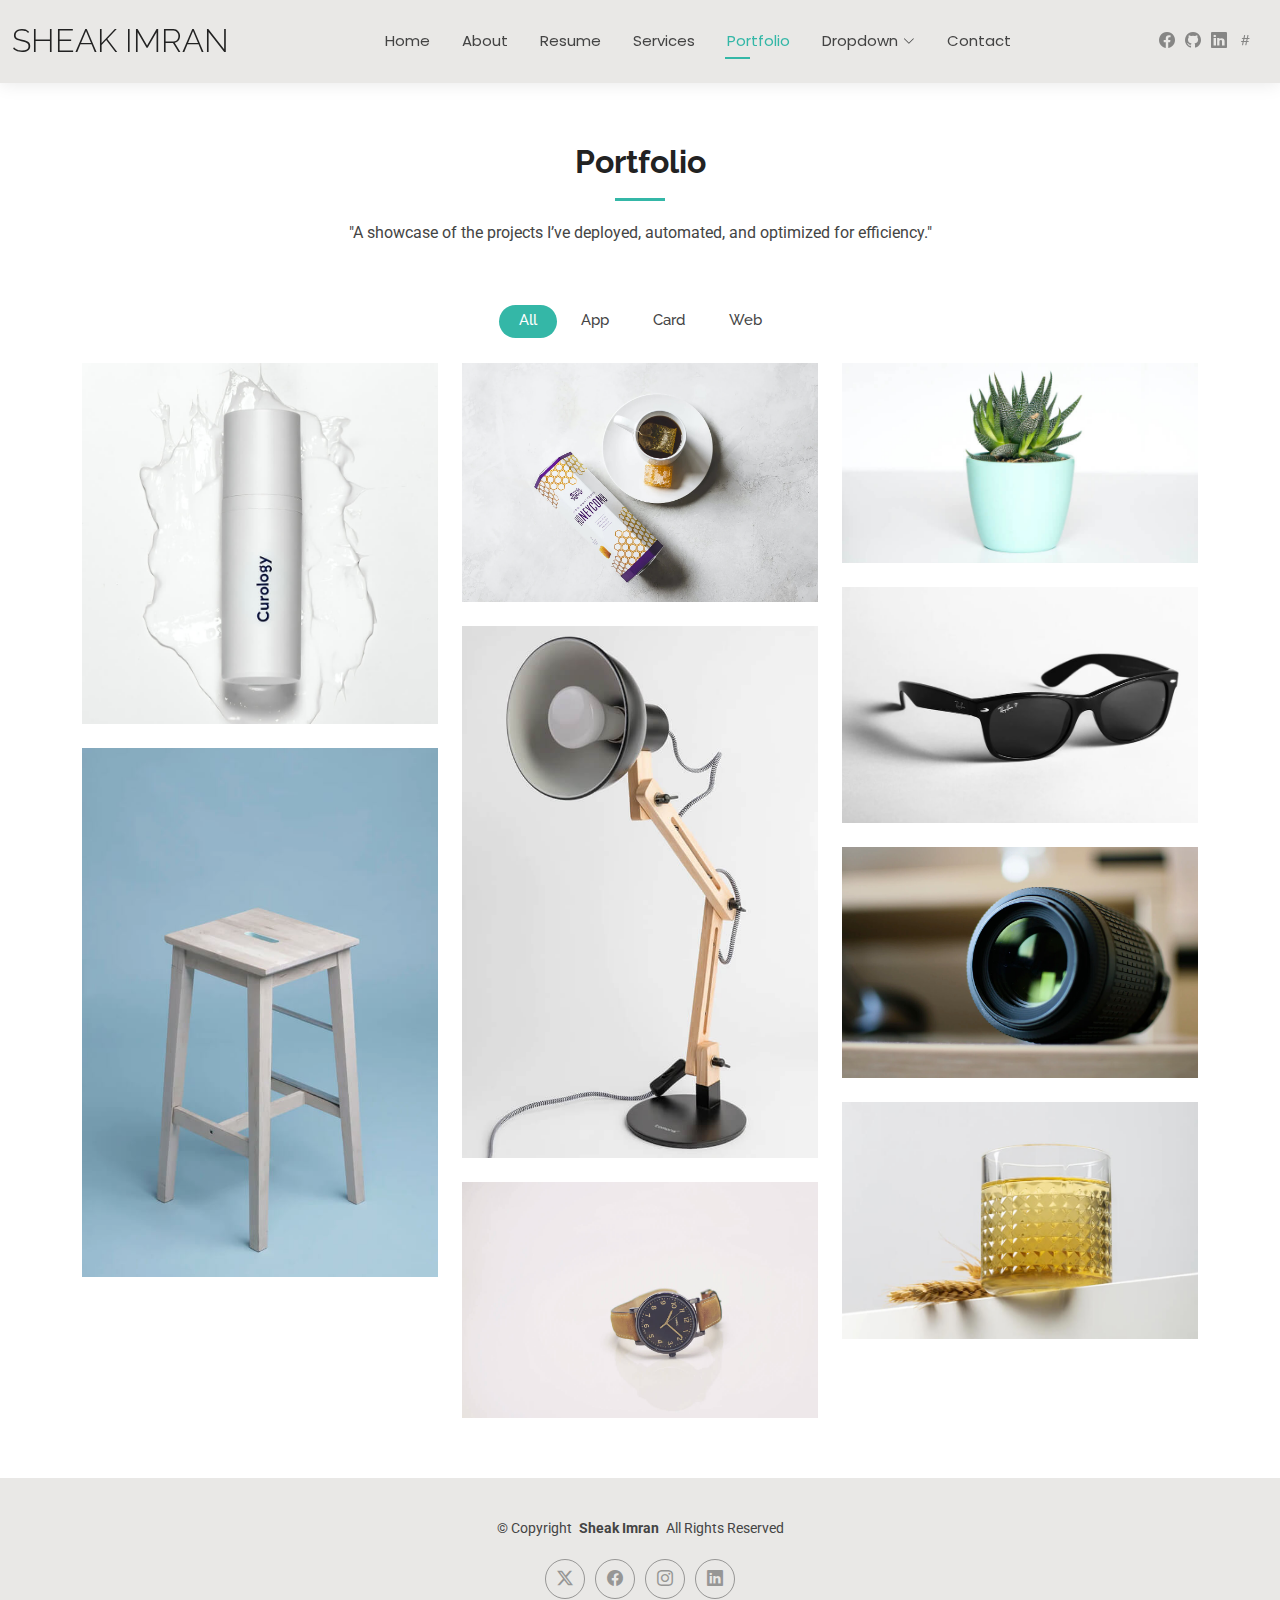
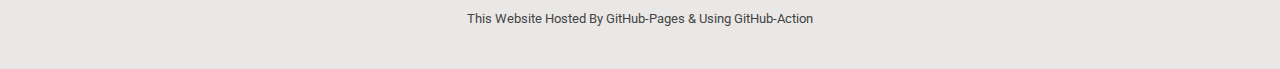
<file: portfolio.html>
<!DOCTYPE html>
<html lang="en">

<head>
  <meta charset="utf-8">
  <meta content="width=device-width, initial-scale=1.0" name="viewport">
  <title>Portfolio - Sheak Imran</title>
  <meta name="description" content="">
  <meta name="keywords" content="">

  <!-- Favicons -->
  <link href="assets/img/favicon.png" rel="icon">
  <link href="assets/img/apple-touch-icon.png" rel="apple-touch-icon">

  <!-- Fonts -->
  <link href="https://fonts.googleapis.com" rel="preconnect">
  <link href="https://fonts.gstatic.com" rel="preconnect" crossorigin>
  <link href="https://fonts.googleapis.com/css2?family=Roboto:ital,wght@0,100;0,300;0,400;0,500;0,700;0,900;1,100;1,300;1,400;1,500;1,700;1,900&family=Poppins:ital,wght@0,100;0,200;0,300;0,400;0,500;0,600;0,700;0,800;0,900;1,100;1,200;1,300;1,400;1,500;1,600;1,700;1,800;1,900&family=Raleway:ital,wght@0,100;0,200;0,300;0,400;0,500;0,600;0,700;0,800;0,900;1,100;1,200;1,300;1,400;1,500;1,600;1,700;1,800;1,900&display=swap" rel="stylesheet">

  <!-- Vendor CSS Files -->
  <link href="assets/vendor/bootstrap/css/bootstrap.min.css" rel="stylesheet">
  <link href="assets/vendor/bootstrap-icons/bootstrap-icons.css" rel="stylesheet">
  <link href="assets/vendor/aos/aos.css" rel="stylesheet">
  <link href="assets/vendor/swiper/swiper-bundle.min.css" rel="stylesheet">
  <link href="assets/vendor/glightbox/css/glightbox.min.css" rel="stylesheet">

  <!-- Main CSS File -->
  <link href="assets/css/main.css" rel="stylesheet">

  <!-- =======================================================
  * Template Name: Kelly
  * Template URL: https://bootstrapmade.com/kelly-free-bootstrap-cv-resume-html-template/
  * Updated: Aug 07 2024 with Bootstrap v5.3.3
  * Author: BootstrapMade.com
  * License: https://bootstrapmade.com/license/
  ======================================================== -->
</head>

<body class="portfolio-page">

  <header id="header" class="header d-flex align-items-center light-background sticky-top">
    <div class="container-fluid position-relative d-flex align-items-center justify-content-between">

      <a href="index.html" class="logo d-flex align-items-center me-auto me-xl-0">
        <!-- Uncomment the line below if you also wish to use an image logo -->
        <!-- <img src="assets/img/logo.png" alt=""> -->
        <h1 class="sitename">Sheak Imran</h1>
      </a>

      <nav id="navmenu" class="navmenu">
        <ul>
          <li><a href="index.html">Home</a></li>
          <li><a href="about.html">About</a></li>
          <li><a href="resume.html">Resume</a></li>
          <li><a href="services.html">Services</a></li>
          <li><a href="portfolio.html" class="active">Portfolio</a></li>
          <li class="dropdown"><a href="#"><span>Dropdown</span> <i class="bi bi-chevron-down toggle-dropdown"></i></a>
            <ul>
              <li><a href="#">Dropdown 1</a></li>
              <li class="dropdown"><a href="#"><span>Deep Dropdown</span> <i class="bi bi-chevron-down toggle-dropdown"></i></a>
                <ul>
                  <li><a href="#">Deep Dropdown 1</a></li>
                  <li><a href="#">Deep Dropdown 2</a></li>
                  <li><a href="#">Deep Dropdown 3</a></li>
                  <li><a href="#">Deep Dropdown 4</a></li>
                  <li><a href="#">Deep Dropdown 5</a></li>
                </ul>
              </li>
              <li><a href="#">Dropdown 2</a></li>
              <li><a href="#">Dropdown 3</a></li>
              <li><a href="#">Dropdown 4</a></li>
            </ul>
          </li>
          <li><a href="contact.html">Contact</a></li>
        </ul>
        <i class="mobile-nav-toggle d-xl-none bi bi-list"></i>
      </nav>

      <div class="header-social-links">
        <a href="https://www.facebook.com/Sheak.imran11" class="facebook" target="_blank"><i class="bi bi-facebook"></i></a>
        <a href="https://github.com/sheakimran" class="github" target="_blank"><i class="bi bi-github"></i></a>
        <a href="https://www.linkedin.com/in/md-sheak-imran/" class="linkedin" target="_blank"><i class="bi bi-linkedin"></i></a>
        <a href="https://hashnode.com/@sheakimran" class="hashnode" target="_blank"><i class="bi bi-hash"></i></a>
    </div>
    

    </div>
  </header>

  <main class="main">

    <!-- Portfolio Section -->
    <section id="portfolio" class="portfolio section">

      <!-- Section Title -->
      <div class="container section-title" data-aos="fade-up">
        <h2>Portfolio</h2>
        <p>"A showcase of the projects I’ve deployed, automated, and optimized for efficiency."</p>
      </div><!-- End Section Title -->

      <div class="container">

        <div class="isotope-layout" data-default-filter="*" data-layout="masonry" data-sort="original-order">

          <ul class="portfolio-filters isotope-filters" data-aos="fade-up" data-aos-delay="100">
            <li data-filter="*" class="filter-active">All</li>
            <li data-filter=".filter-app">App</li>
            <li data-filter=".filter-product">Card</li>
            <li data-filter=".filter-branding">Web</li>
          </ul><!-- End Portfolio Filters -->

          <div class="row gy-4 isotope-container" data-aos="fade-up" data-aos-delay="200">

            <div class="col-lg-4 col-md-6 portfolio-item isotope-item filter-app">
              <img src="assets/img/masonry-portfolio/masonry-portfolio-1.jpg" class="img-fluid" alt="">
              <div class="portfolio-info">
                <h4>App 1</h4>
                <p>Lorem ipsum, dolor sit</p>
                <a href="assets/img/masonry-portfolio/masonry-portfolio-1.jpg" title="App 1" data-gallery="portfolio-gallery-app" class="glightbox preview-link"><i class="bi bi-zoom-in"></i></a>
                <a href="portfolio-details.html" title="More Details" class="details-link"><i class="bi bi-link-45deg"></i></a>
              </div>
            </div><!-- End Portfolio Item -->

            <div class="col-lg-4 col-md-6 portfolio-item isotope-item filter-product">
              <img src="assets/img/masonry-portfolio/masonry-portfolio-2.jpg" class="img-fluid" alt="">
              <div class="portfolio-info">
                <h4>Product 1</h4>
                <p>Lorem ipsum, dolor sit</p>
                <a href="assets/img/masonry-portfolio/masonry-portfolio-2.jpg" title="Product 1" data-gallery="portfolio-gallery-product" class="glightbox preview-link"><i class="bi bi-zoom-in"></i></a>
                <a href="portfolio-details.html" title="More Details" class="details-link"><i class="bi bi-link-45deg"></i></a>
              </div>
            </div><!-- End Portfolio Item -->

            <div class="col-lg-4 col-md-6 portfolio-item isotope-item filter-branding">
              <img src="assets/img/masonry-portfolio/masonry-portfolio-3.jpg" class="img-fluid" alt="">
              <div class="portfolio-info">
                <h4>Branding 1</h4>
                <p>Lorem ipsum, dolor sit</p>
                <a href="assets/img/masonry-portfolio/masonry-portfolio-3.jpg" title="Branding 1" data-gallery="portfolio-gallery-branding" class="glightbox preview-link"><i class="bi bi-zoom-in"></i></a>
                <a href="portfolio-details.html" title="More Details" class="details-link"><i class="bi bi-link-45deg"></i></a>
              </div>
            </div><!-- End Portfolio Item -->

            <div class="col-lg-4 col-md-6 portfolio-item isotope-item filter-app">
              <img src="assets/img/masonry-portfolio/masonry-portfolio-4.jpg" class="img-fluid" alt="">
              <div class="portfolio-info">
                <h4>App 2</h4>
                <p>Lorem ipsum, dolor sit</p>
                <a href="assets/img/masonry-portfolio/masonry-portfolio-4.jpg" title="App 2" data-gallery="portfolio-gallery-app" class="glightbox preview-link"><i class="bi bi-zoom-in"></i></a>
                <a href="portfolio-details.html" title="More Details" class="details-link"><i class="bi bi-link-45deg"></i></a>
              </div>
            </div><!-- End Portfolio Item -->

            <div class="col-lg-4 col-md-6 portfolio-item isotope-item filter-product">
              <img src="assets/img/masonry-portfolio/masonry-portfolio-5.jpg" class="img-fluid" alt="">
              <div class="portfolio-info">
                <h4>Product 2</h4>
                <p>Lorem ipsum, dolor sit</p>
                <a href="assets/img/masonry-portfolio/masonry-portfolio-5.jpg" title="Product 2" data-gallery="portfolio-gallery-product" class="glightbox preview-link"><i class="bi bi-zoom-in"></i></a>
                <a href="portfolio-details.html" title="More Details" class="details-link"><i class="bi bi-link-45deg"></i></a>
              </div>
            </div><!-- End Portfolio Item -->

            <div class="col-lg-4 col-md-6 portfolio-item isotope-item filter-branding">
              <img src="assets/img/masonry-portfolio/masonry-portfolio-6.jpg" class="img-fluid" alt="">
              <div class="portfolio-info">
                <h4>Branding 2</h4>
                <p>Lorem ipsum, dolor sit</p>
                <a href="assets/img/masonry-portfolio/masonry-portfolio-6.jpg" title="Branding 2" data-gallery="portfolio-gallery-branding" class="glightbox preview-link"><i class="bi bi-zoom-in"></i></a>
                <a href="portfolio-details.html" title="More Details" class="details-link"><i class="bi bi-link-45deg"></i></a>
              </div>
            </div><!-- End Portfolio Item -->

            <div class="col-lg-4 col-md-6 portfolio-item isotope-item filter-app">
              <img src="assets/img/masonry-portfolio/masonry-portfolio-7.jpg" class="img-fluid" alt="">
              <div class="portfolio-info">
                <h4>App 3</h4>
                <p>Lorem ipsum, dolor sit</p>
                <a href="assets/img/masonry-portfolio/masonry-portfolio-7.jpg" title="App 3" data-gallery="portfolio-gallery-app" class="glightbox preview-link"><i class="bi bi-zoom-in"></i></a>
                <a href="portfolio-details.html" title="More Details" class="details-link"><i class="bi bi-link-45deg"></i></a>
              </div>
            </div><!-- End Portfolio Item -->

            <div class="col-lg-4 col-md-6 portfolio-item isotope-item filter-product">
              <img src="assets/img/masonry-portfolio/masonry-portfolio-8.jpg" class="img-fluid" alt="">
              <div class="portfolio-info">
                <h4>Product 3</h4>
                <p>Lorem ipsum, dolor sit</p>
                <a href="assets/img/masonry-portfolio/masonry-portfolio-8.jpg" title="Product 3" data-gallery="portfolio-gallery-product" class="glightbox preview-link"><i class="bi bi-zoom-in"></i></a>
                <a href="portfolio-details.html" title="More Details" class="details-link"><i class="bi bi-link-45deg"></i></a>
              </div>
            </div><!-- End Portfolio Item -->

            <div class="col-lg-4 col-md-6 portfolio-item isotope-item filter-branding">
              <img src="assets/img/masonry-portfolio/masonry-portfolio-9.jpg" class="img-fluid" alt="">
              <div class="portfolio-info">
                <h4>Branding 3</h4>
                <p>Lorem ipsum, dolor sit</p>
                <a href="assets/img/masonry-portfolio/masonry-portfolio-9.jpg" title="Branding 2" data-gallery="portfolio-gallery-branding" class="glightbox preview-link"><i class="bi bi-zoom-in"></i></a>
                <a href="portfolio-details.html" title="More Details" class="details-link"><i class="bi bi-link-45deg"></i></a>
              </div>
            </div><!-- End Portfolio Item -->

          </div><!-- End Portfolio Container -->

        </div>

      </div>

    </section><!-- /Portfolio Section -->

  </main>

  <footer id="footer" class="footer light-background">

    <div class="container">
      <div class="copyright text-center ">
        <p>© <span>Copyright</span> <strong class="px-1 sitename">Sheak Imran</strong> <span>All Rights Reserved<br></span></p>
      </div>
      <div class="social-links d-flex justify-content-center">
        <a href=""><i class="bi bi-twitter-x"></i></a>
        <a href=""><i class="bi bi-facebook"></i></a>
        <a href=""><i class="bi bi-instagram"></i></a>
        <a href=""><i class="bi bi-linkedin"></i></a>
      </div>
      <div class="credits">
        <!-- All the links in the footer should remain intact. -->
        <!-- You can delete the links only if you've purchased the pro version. -->
        <!-- Licensing information: https://bootstrapmade.com/license/ -->
        <!-- Purchase the pro version with working PHP/AJAX contact form: [buy-url] -->
        This Website Hosted By GitHub-Pages & Using GitHub-Action
      </div>
    </div>

  </footer>

  <!-- Scroll Top -->
  <a href="#" id="scroll-top" class="scroll-top d-flex align-items-center justify-content-center"><i class="bi bi-arrow-up-short"></i></a>

  <!-- Preloader -->
  <div id="preloader"></div>

  <!-- Vendor JS Files -->
  <script src="assets/vendor/bootstrap/js/bootstrap.bundle.min.js"></script>
  <script src="assets/vendor/php-email-form/validate.js"></script>
  <script src="assets/vendor/aos/aos.js"></script>
  <script src="assets/vendor/waypoints/noframework.waypoints.js"></script>
  <script src="assets/vendor/purecounter/purecounter_vanilla.js"></script>
  <script src="assets/vendor/swiper/swiper-bundle.min.js"></script>
  <script src="assets/vendor/glightbox/js/glightbox.min.js"></script>
  <script src="assets/vendor/imagesloaded/imagesloaded.pkgd.min.js"></script>
  <script src="assets/vendor/isotope-layout/isotope.pkgd.min.js"></script>

  <!-- Main JS File -->
  <script src="assets/js/main.js"></script>

</body>

</html>
</file>
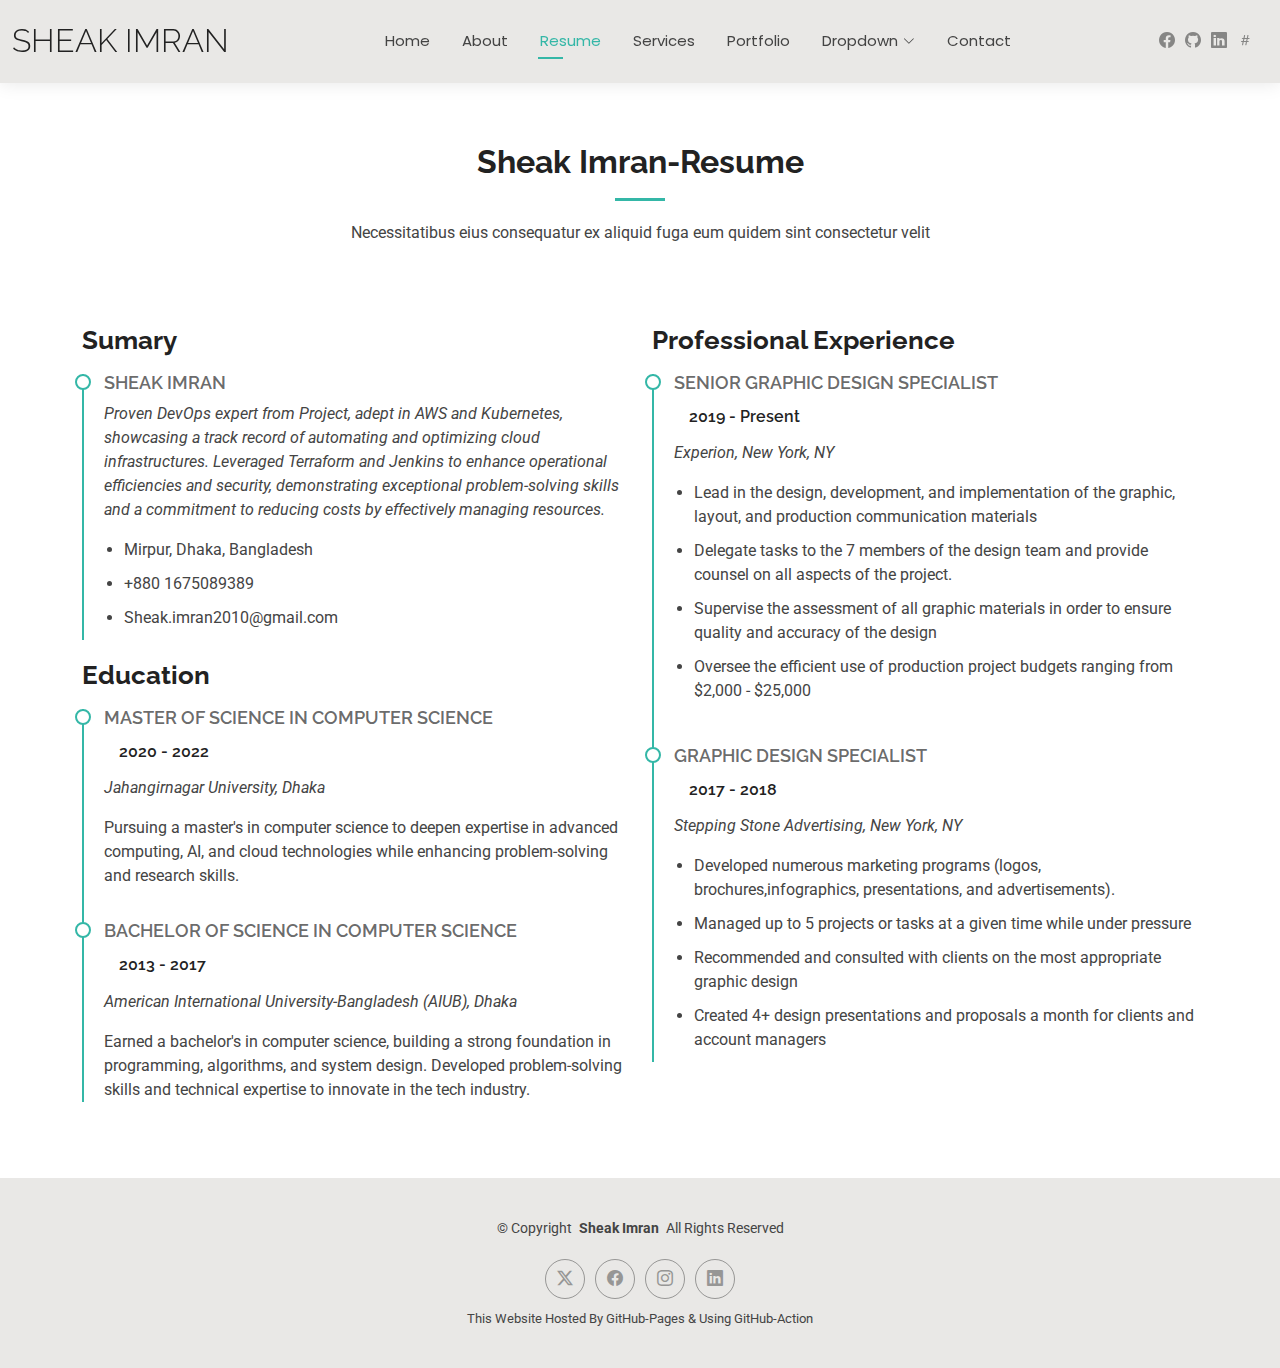
<file: resume.html>
<!DOCTYPE html>
<html lang="en">

<head>
  <meta charset="utf-8">
  <meta content="width=device-width, initial-scale=1.0" name="viewport">
  <title>Resume - Sheak Imran</title>
  <meta name="description" content="">
  <meta name="keywords" content="">

  <!-- Favicons -->
  <link href="assets/img/favicon.png" rel="icon">
  <link href="assets/img/apple-touch-icon.png" rel="apple-touch-icon">

  <!-- Fonts -->
  <link href="https://fonts.googleapis.com" rel="preconnect">
  <link href="https://fonts.gstatic.com" rel="preconnect" crossorigin>
  <link href="https://fonts.googleapis.com/css2?family=Roboto:ital,wght@0,100;0,300;0,400;0,500;0,700;0,900;1,100;1,300;1,400;1,500;1,700;1,900&family=Poppins:ital,wght@0,100;0,200;0,300;0,400;0,500;0,600;0,700;0,800;0,900;1,100;1,200;1,300;1,400;1,500;1,600;1,700;1,800;1,900&family=Raleway:ital,wght@0,100;0,200;0,300;0,400;0,500;0,600;0,700;0,800;0,900;1,100;1,200;1,300;1,400;1,500;1,600;1,700;1,800;1,900&display=swap" rel="stylesheet">

  <!-- Vendor CSS Files -->
  <link href="assets/vendor/bootstrap/css/bootstrap.min.css" rel="stylesheet">
  <link href="assets/vendor/bootstrap-icons/bootstrap-icons.css" rel="stylesheet">
  <link href="assets/vendor/aos/aos.css" rel="stylesheet">
  <link href="assets/vendor/swiper/swiper-bundle.min.css" rel="stylesheet">
  <link href="assets/vendor/glightbox/css/glightbox.min.css" rel="stylesheet">

  <!-- Main CSS File -->
  <link href="assets/css/main.css" rel="stylesheet">

  <!-- =======================================================
  * Template Name: Kelly
  * Template URL: https://bootstrapmade.com/kelly-free-bootstrap-cv-resume-html-template/
  * Updated: Aug 07 2024 with Bootstrap v5.3.3
  * Author: BootstrapMade.com
  * License: https://bootstrapmade.com/license/
  ======================================================== -->
</head>

<body class="resume-page">

  <header id="header" class="header d-flex align-items-center light-background sticky-top">
    <div class="container-fluid position-relative d-flex align-items-center justify-content-between">

      <a href="index.html" class="logo d-flex align-items-center me-auto me-xl-0">
        <!-- Uncomment the line below if you also wish to use an image logo -->
        <!-- <img src="assets/img/logo.png" alt=""> -->
        <h1 class="sitename">Sheak Imran</h1>
      </a>

      <nav id="navmenu" class="navmenu">
        <ul>
          <li><a href="index.html">Home</a></li>
          <li><a href="about.html">About</a></li>
          <li><a href="resume.html" class="active">Resume</a></li>
          <li><a href="services.html">Services</a></li>
          <li><a href="portfolio.html">Portfolio</a></li>
          <li class="dropdown"><a href="#"><span>Dropdown</span> <i class="bi bi-chevron-down toggle-dropdown"></i></a>
            <ul>
              <li><a href="#">Dropdown 1</a></li>
              <li class="dropdown"><a href="#"><span>Deep Dropdown</span> <i class="bi bi-chevron-down toggle-dropdown"></i></a>
                <ul>
                  <li><a href="#">Deep Dropdown 1</a></li>
                  <li><a href="#">Deep Dropdown 2</a></li>
                  <li><a href="#">Deep Dropdown 3</a></li>
                  <li><a href="#">Deep Dropdown 4</a></li>
                  <li><a href="#">Deep Dropdown 5</a></li>
                </ul>
              </li>
              <li><a href="#">Dropdown 2</a></li>
              <li><a href="#">Dropdown 3</a></li>
              <li><a href="#">Dropdown 4</a></li>
            </ul>
          </li>
          <li><a href="contact.html">Contact</a></li>
        </ul>
        <i class="mobile-nav-toggle d-xl-none bi bi-list"></i>
      </nav>

      <div class="header-social-links">
        <a href="https://www.facebook.com/Sheak.imran11" class="facebook" target="_blank"><i class="bi bi-facebook"></i></a>
        <a href="https://github.com/sheakimran" class="github" target="_blank"><i class="bi bi-github"></i></a>
        <a href="https://www.linkedin.com/in/md-sheak-imran/" class="linkedin" target="_blank"><i class="bi bi-linkedin"></i></a>
        <a href="https://hashnode.com/@sheakimran" class="hashnode" target="_blank"><i class="bi bi-hash"></i></a>
    </div>
    

    </div>
  </header>

  <main class="main">

    <!-- Resume Section -->
    <section id="resume" class="resume section">

      <!-- Section Title -->
      <div class="container section-title" data-aos="fade-up">
        <h2>Sheak Imran-Resume</h2>
        <p>Necessitatibus eius consequatur ex aliquid fuga eum quidem sint consectetur velit</p>
      </div><!-- End Section Title -->

      <div class="container">

        <div class="row">

          <div class="col-lg-6" data-aos="fade-up" data-aos-delay="100">
            <h3 class="resume-title">Sumary</h3>

            <div class="resume-item pb-0">
              <h4>Sheak Imran</h4>
              <p><em>Proven DevOps expert from Project, adept in AWS and Kubernetes, showcasing a track record of automating and optimizing cloud infrastructures. Leveraged Terraform and Jenkins to enhance operational efficiencies and security, demonstrating exceptional problem-solving skills and a commitment to reducing costs by effectively managing resources.</em></p>
              <ul>
                <li>Mirpur, Dhaka, Bangladesh</li>
                <li>+880 1675089389</li>
                <li>Sheak.imran2010@gmail.com</li>
              </ul>
            </div><!-- Edn Resume Item -->

            <h3 class="resume-title">Education</h3>
            <div class="resume-item">
              <h4>Master of Science in Computer Science</h4>
              <h5>2020 - 2022</h5>
              <p><em>Jahangirnagar University, Dhaka</em></p>
              <p>Pursuing a master's in computer science to deepen expertise in advanced computing, AI, and cloud technologies while enhancing problem-solving and research skills.</p>
            </div><!-- Edn Resume Item -->

            <div class="resume-item">
              <h4>Bachelor of Science in Computer Science</h4>
              <h5>2013 - 2017</h5>
              <p><em>American International University-Bangladesh (AIUB), Dhaka</em></p>
              <p>Earned a bachelor's in computer science, building a strong foundation in programming, algorithms, and system design. Developed problem-solving skills and technical expertise to innovate in the tech industry.</p>
            </div><!-- Edn Resume Item -->

          </div>

          <div class="col-lg-6" data-aos="fade-up" data-aos-delay="200">
            <h3 class="resume-title">Professional Experience</h3>
            <div class="resume-item">
              <h4>Senior graphic design specialist</h4>
              <h5>2019 - Present</h5>
              <p><em>Experion, New York, NY </em></p>
              <ul>
                <li>Lead in the design, development, and implementation of the graphic, layout, and production communication materials</li>
                <li>Delegate tasks to the 7 members of the design team and provide counsel on all aspects of the project. </li>
                <li>Supervise the assessment of all graphic materials in order to ensure quality and accuracy of the design</li>
                <li>Oversee the efficient use of production project budgets ranging from $2,000 - $25,000</li>
              </ul>
            </div><!-- Edn Resume Item -->

            <div class="resume-item">
              <h4>Graphic design specialist</h4>
              <h5>2017 - 2018</h5>
              <p><em>Stepping Stone Advertising, New York, NY</em></p>
              <ul>
                <li>Developed numerous marketing programs (logos, brochures,infographics, presentations, and advertisements).</li>
                <li>Managed up to 5 projects or tasks at a given time while under pressure</li>
                <li>Recommended and consulted with clients on the most appropriate graphic design</li>
                <li>Created 4+ design presentations and proposals a month for clients and account managers</li>
              </ul>
            </div><!-- Edn Resume Item -->

          </div>

        </div>

      </div>

    </section><!-- /Resume Section -->

  </main>

  <footer id="footer" class="footer light-background">

    <div class="container">
      <div class="copyright text-center ">
        <p>© <span>Copyright</span> <strong class="px-1 sitename">Sheak Imran</strong> <span>All Rights Reserved<br></span></p>
      </div>
      <div class="social-links d-flex justify-content-center">
        <a href=""><i class="bi bi-twitter-x"></i></a>
        <a href=""><i class="bi bi-facebook"></i></a>
        <a href=""><i class="bi bi-instagram"></i></a>
        <a href=""><i class="bi bi-linkedin"></i></a>
      </div>
      <div class="credits">
        <!-- All the links in the footer should remain intact. -->
        <!-- You can delete the links only if you've purchased the pro version. -->
        <!-- Licensing information: https://bootstrapmade.com/license/ -->
        <!-- Purchase the pro version with working PHP/AJAX contact form: [buy-url] -->
        This Website Hosted By GitHub-Pages & Using GitHub-Action
      </div>
    </div>

  </footer>

  <!-- Scroll Top -->
  <a href="#" id="scroll-top" class="scroll-top d-flex align-items-center justify-content-center"><i class="bi bi-arrow-up-short"></i></a>

  <!-- Preloader -->
  <div id="preloader"></div>

  <!-- Vendor JS Files -->
  <script src="assets/vendor/bootstrap/js/bootstrap.bundle.min.js"></script>
  <script src="assets/vendor/php-email-form/validate.js"></script>
  <script src="assets/vendor/aos/aos.js"></script>
  <script src="assets/vendor/waypoints/noframework.waypoints.js"></script>
  <script src="assets/vendor/purecounter/purecounter_vanilla.js"></script>
  <script src="assets/vendor/swiper/swiper-bundle.min.js"></script>
  <script src="assets/vendor/glightbox/js/glightbox.min.js"></script>
  <script src="assets/vendor/imagesloaded/imagesloaded.pkgd.min.js"></script>
  <script src="assets/vendor/isotope-layout/isotope.pkgd.min.js"></script>

  <!-- Main JS File -->
  <script src="assets/js/main.js"></script>

</body>

</html>
</file>
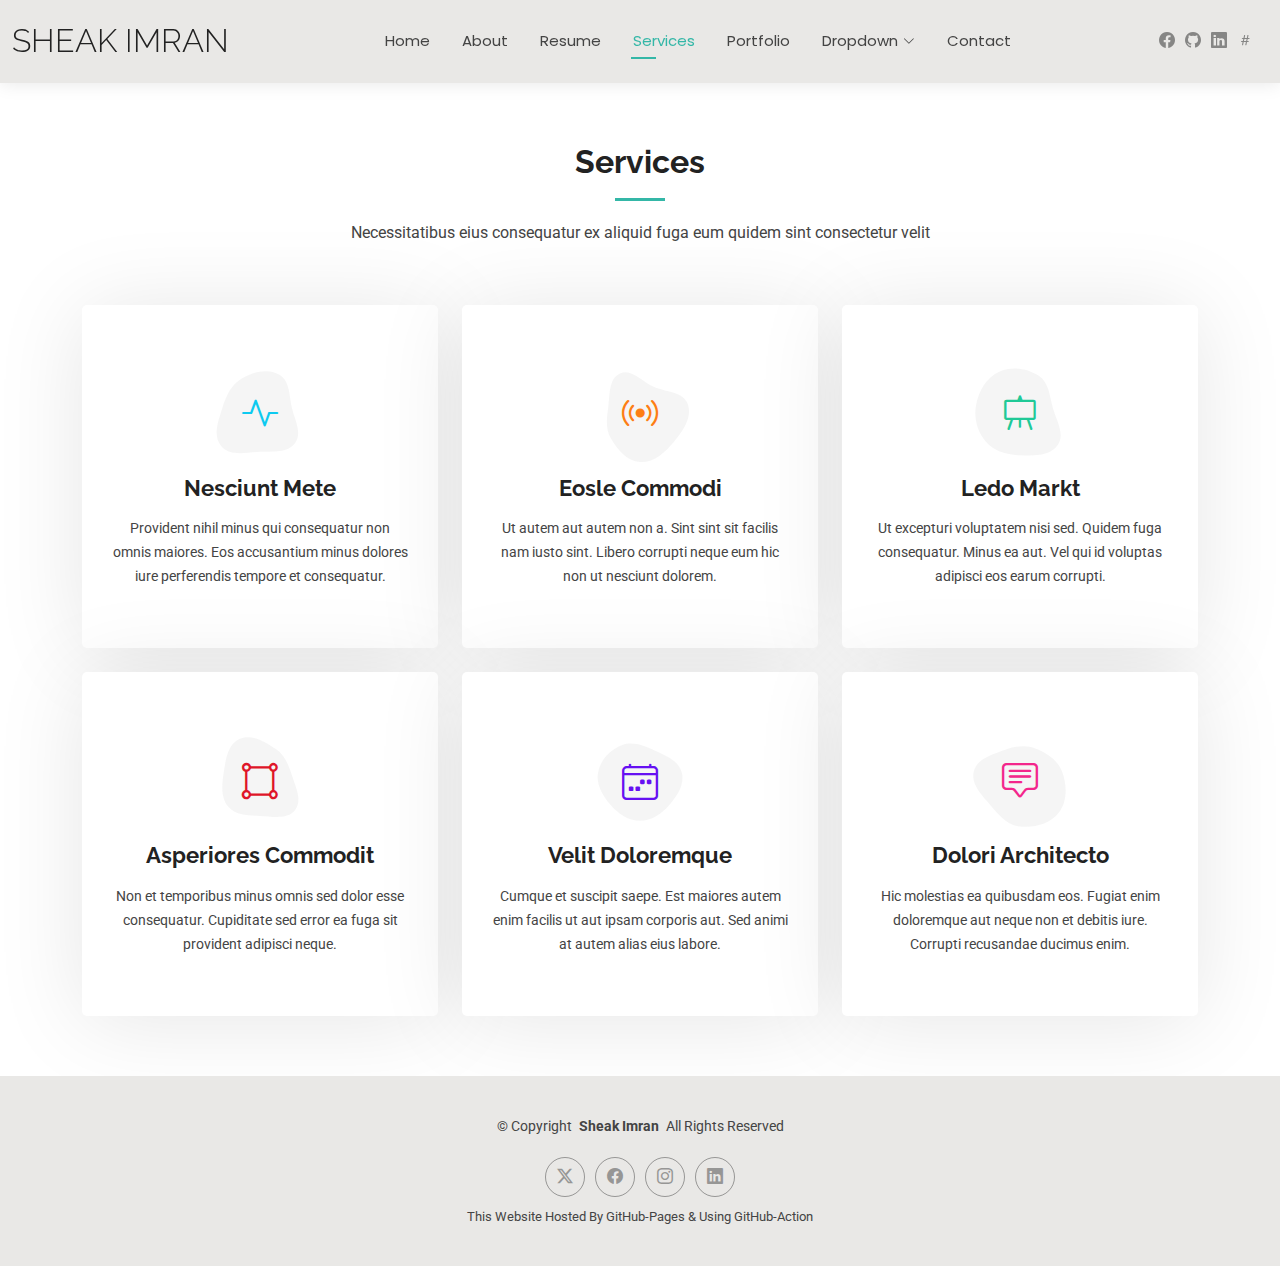
<file: services.html>
<!DOCTYPE html>
<html lang="en">

<head>
  <meta charset="utf-8">
  <meta content="width=device-width, initial-scale=1.0" name="viewport">
  <title>Services - Kelly Bootstrap Template</title>
  <meta name="description" content="">
  <meta name="keywords" content="">

  <!-- Favicons -->
  <link href="assets/img/favicon.png" rel="icon">
  <link href="assets/img/apple-touch-icon.png" rel="apple-touch-icon">

  <!-- Fonts -->
  <link href="https://fonts.googleapis.com" rel="preconnect">
  <link href="https://fonts.gstatic.com" rel="preconnect" crossorigin>
  <link href="https://fonts.googleapis.com/css2?family=Roboto:ital,wght@0,100;0,300;0,400;0,500;0,700;0,900;1,100;1,300;1,400;1,500;1,700;1,900&family=Poppins:ital,wght@0,100;0,200;0,300;0,400;0,500;0,600;0,700;0,800;0,900;1,100;1,200;1,300;1,400;1,500;1,600;1,700;1,800;1,900&family=Raleway:ital,wght@0,100;0,200;0,300;0,400;0,500;0,600;0,700;0,800;0,900;1,100;1,200;1,300;1,400;1,500;1,600;1,700;1,800;1,900&display=swap" rel="stylesheet">

  <!-- Vendor CSS Files -->
  <link href="assets/vendor/bootstrap/css/bootstrap.min.css" rel="stylesheet">
  <link href="assets/vendor/bootstrap-icons/bootstrap-icons.css" rel="stylesheet">
  <link href="assets/vendor/aos/aos.css" rel="stylesheet">
  <link href="assets/vendor/swiper/swiper-bundle.min.css" rel="stylesheet">
  <link href="assets/vendor/glightbox/css/glightbox.min.css" rel="stylesheet">

  <!-- Main CSS File -->
  <link href="assets/css/main.css" rel="stylesheet">

  <!-- =======================================================
  * Template Name: Kelly
  * Template URL: https://bootstrapmade.com/kelly-free-bootstrap-cv-resume-html-template/
  * Updated: Aug 07 2024 with Bootstrap v5.3.3
  * Author: BootstrapMade.com
  * License: https://bootstrapmade.com/license/
  ======================================================== -->
</head>

<body class="services-page">

  <header id="header" class="header d-flex align-items-center light-background sticky-top">
    <div class="container-fluid position-relative d-flex align-items-center justify-content-between">

      <a href="index.html" class="logo d-flex align-items-center me-auto me-xl-0">
        <!-- Uncomment the line below if you also wish to use an image logo -->
        <!-- <img src="assets/img/logo.png" alt=""> -->
        <h1 class="sitename">Sheak Imran</h1>
      </a>

      <nav id="navmenu" class="navmenu">
        <ul>
          <li><a href="index.html">Home</a></li>
          <li><a href="about.html">About</a></li>
          <li><a href="resume.html">Resume</a></li>
          <li><a href="services.html" class="active">Services</a></li>
          <li><a href="portfolio.html">Portfolio</a></li>
          <li class="dropdown"><a href="#"><span>Dropdown</span> <i class="bi bi-chevron-down toggle-dropdown"></i></a>
            <ul>
              <li><a href="#">Dropdown 1</a></li>
              <li class="dropdown"><a href="#"><span>Deep Dropdown</span> <i class="bi bi-chevron-down toggle-dropdown"></i></a>
                <ul>
                  <li><a href="#">Deep Dropdown 1</a></li>
                  <li><a href="#">Deep Dropdown 2</a></li>
                  <li><a href="#">Deep Dropdown 3</a></li>
                  <li><a href="#">Deep Dropdown 4</a></li>
                  <li><a href="#">Deep Dropdown 5</a></li>
                </ul>
              </li>
              <li><a href="#">Dropdown 2</a></li>
              <li><a href="#">Dropdown 3</a></li>
              <li><a href="#">Dropdown 4</a></li>
            </ul>
          </li>
          <li><a href="contact.html">Contact</a></li>
        </ul>
        <i class="mobile-nav-toggle d-xl-none bi bi-list"></i>
      </nav>

      <div class="header-social-links">
        <a href="https://www.facebook.com/Sheak.imran11" class="facebook" target="_blank"><i class="bi bi-facebook"></i></a>
        <a href="https://github.com/sheakimran" class="github" target="_blank"><i class="bi bi-github"></i></a>
        <a href="https://www.linkedin.com/in/md-sheak-imran/" class="linkedin" target="_blank"><i class="bi bi-linkedin"></i></a>
        <a href="https://hashnode.com/@sheakimran" class="hashnode" target="_blank"><i class="bi bi-hash"></i></a>
    </div>
    

    </div>
  </header>

  <main class="main">

    <!-- Services Section -->
    <section id="services" class="services section">

      <!-- Section Title -->
      <div class="container section-title" data-aos="fade-up">
        <h2>Services</h2>
        <p>Necessitatibus eius consequatur ex aliquid fuga eum quidem sint consectetur velit</p>
      </div><!-- End Section Title -->

      <div class="container">

        <div class="row gy-4">

          <div class="col-lg-4 col-md-6" data-aos="fade-up" data-aos-delay="100">
            <div class="service-item item-cyan position-relative">
              <div class="icon">
                <svg width="100" height="100" viewBox="0 0 600 600" xmlns="http://www.w3.org/2000/svg">
                  <path stroke="none" stroke-width="0" fill="#f5f5f5" d="M300,521.0016835830174C376.1290562159157,517.8887921683347,466.0731472004068,529.7835943286574,510.70327084640275,468.03025145048787C554.3714126377745,407.6079735673963,508.03601936045806,328.9844924480964,491.2728898941984,256.3432110539036C474.5976632858925,184.082847569629,479.9380746630129,96.60480741107993,416.23090153303,58.64404602377083C348.86323505073057,18.502131276798302,261.93793281208167,40.57373210992963,193.5410806939664,78.93577620505333C130.42746243093433,114.334589627462,98.30271207620316,179.96522072025542,76.75703585869454,249.04625023123273C51.97151888228291,328.5150500222984,13.704378332031375,421.85034740162234,66.52175969318436,486.19268352777647C119.04800174914682,550.1803526380478,217.28368757567262,524.383925680826,300,521.0016835830174"></path>
                </svg>
                <i class="bi bi-activity"></i>
              </div>
              <a href="#" class="stretched-link">
                <h3>Nesciunt Mete</h3>
              </a>
              <p>Provident nihil minus qui consequatur non omnis maiores. Eos accusantium minus dolores iure perferendis tempore et consequatur.</p>
            </div>
          </div><!-- End Service Item -->

          <div class="col-lg-4 col-md-6" data-aos="fade-up" data-aos-delay="200">
            <div class="service-item item-orange position-relative">
              <div class="icon">
                <svg width="100" height="100" viewBox="0 0 600 600" xmlns="http://www.w3.org/2000/svg">
                  <path stroke="none" stroke-width="0" fill="#f5f5f5" d="M300,582.0697525312426C382.5290701553225,586.8405444964366,449.9789794690241,525.3245884688669,502.5850820975895,461.55621195738473C556.606425686781,396.0723002908107,615.8543463187945,314.28637112970534,586.6730223649479,234.56875336149918C558.9533121215079,158.8439757836574,454.9685369536778,164.00468322053177,381.49747125262974,130.76875717737553C312.15926192815925,99.40240125094834,248.97055460311594,18.661163978235184,179.8680185752513,50.54337015887873C110.5421016452524,82.52863877960104,119.82277516462835,180.83849132639028,109.12597500060166,256.43424936330496C100.08760227029461,320.3096726198365,92.17705696193138,384.0621239912766,124.79988738764834,439.7174275375508C164.83382741302287,508.01625554203684,220.96474134820875,577.5009287672846,300,582.0697525312426"></path>
                </svg>
                <i class="bi bi-broadcast"></i>
              </div>
              <a href="#" class="stretched-link">
                <h3>Eosle Commodi</h3>
              </a>
              <p>Ut autem aut autem non a. Sint sint sit facilis nam iusto sint. Libero corrupti neque eum hic non ut nesciunt dolorem.</p>
            </div>
          </div><!-- End Service Item -->

          <div class="col-lg-4 col-md-6" data-aos="fade-up" data-aos-delay="300">
            <div class="service-item item-teal position-relative">
              <div class="icon">
                <svg width="100" height="100" viewBox="0 0 600 600" xmlns="http://www.w3.org/2000/svg">
                  <path stroke="none" stroke-width="0" fill="#f5f5f5" d="M300,541.5067337569781C382.14930387511276,545.0595476570109,479.8736841581634,548.3450877840088,526.4010558755058,480.5488172755941C571.5218469581645,414.80211281144784,517.5187510058486,332.0715597781072,496.52539010469104,255.14436215662573C477.37192572678356,184.95920475031193,473.57363656557914,105.61284051026155,413.0603344069578,65.22779650032875C343.27470386102294,18.654635553484475,251.2091493199835,5.337323636656869,175.0934190732945,40.62881213300186C97.87086631185822,76.43348514350839,51.98124368387456,156.15599469081315,36.44837278890362,239.84606092416172C21.716077023791087,319.22268207091537,43.775223500013084,401.1760424656574,96.891909868211,461.97329694683043C147.22146801428983,519.5804099606455,223.5754009179313,538.201503339737,300,541.5067337569781"></path>
                </svg>
                <i class="bi bi-easel"></i>
              </div>
              <a href="#" class="stretched-link">
                <h3>Ledo Markt</h3>
              </a>
              <p>Ut excepturi voluptatem nisi sed. Quidem fuga consequatur. Minus ea aut. Vel qui id voluptas adipisci eos earum corrupti.</p>
            </div>
          </div><!-- End Service Item -->

          <div class="col-lg-4 col-md-6" data-aos="fade-up" data-aos-delay="400">
            <div class="service-item item-red position-relative">
              <div class="icon">
                <svg width="100" height="100" viewBox="0 0 600 600" xmlns="http://www.w3.org/2000/svg">
                  <path stroke="none" stroke-width="0" fill="#f5f5f5" d="M300,503.46388370962813C374.79870501325706,506.71871716319447,464.8034551963731,527.1746412648533,510.4981551193396,467.86667711651364C555.9287308511215,408.9015244558933,512.6030010748507,327.5744911775523,490.211057578863,256.5855673507754C471.097692560561,195.9906835881958,447.69079081568157,138.11976852964426,395.19560036434837,102.3242989838813C329.3053358748298,57.3949838291264,248.02791733380457,8.279543830951368,175.87071277845988,42.242879143198664C103.41431057327972,76.34704239035025,93.79494320519305,170.9812938413882,81.28167332365135,250.07896920659033C70.17666984294237,320.27484674793965,64.84698225790005,396.69656628748305,111.28512138212992,450.4950937839243C156.20124167950087,502.5303643271138,231.32542653798444,500.4755392045468,300,503.46388370962813"></path>
                </svg>
                <i class="bi bi-bounding-box-circles"></i>
              </div>
              <a href="#" class="stretched-link">
                <h3>Asperiores Commodit</h3>
              </a>
              <p>Non et temporibus minus omnis sed dolor esse consequatur. Cupiditate sed error ea fuga sit provident adipisci neque.</p>
              <a href="#" class="stretched-link"></a>
            </div>
          </div><!-- End Service Item -->

          <div class="col-lg-4 col-md-6" data-aos="fade-up" data-aos-delay="500">
            <div class="service-item item-indigo position-relative">
              <div class="icon">
                <svg width="100" height="100" viewBox="0 0 600 600" xmlns="http://www.w3.org/2000/svg">
                  <path stroke="none" stroke-width="0" fill="#f5f5f5" d="M300,532.3542879108572C369.38199826031484,532.3153073249985,429.10787420159085,491.63046689027357,474.5244479745417,439.17860296908856C522.8885846962883,383.3225815378663,569.1668002868075,314.3205725914397,550.7432151929288,242.7694973846089C532.6665558377875,172.5657663291529,456.2379748765914,142.6223662098291,390.3689995646985,112.34683881706744C326.66090330228417,83.06452184765237,258.84405631176094,53.51806209861945,193.32584062364296,78.48882559362697C121.61183558270385,105.82097193414197,62.805066853699245,167.19869350419734,48.57481801355237,242.6138429142374C34.843463184063346,315.3850353017275,76.69343916112496,383.4422959591041,125.22947124332185,439.3748458443577C170.7312796277747,491.8107796887764,230.57421082200815,532.3932930995766,300,532.3542879108572"></path>
                </svg>
                <i class="bi bi-calendar4-week icon"></i>
              </div>
              <a href="#" class="stretched-link">
                <h3>Velit Doloremque</h3>
              </a>
              <p>Cumque et suscipit saepe. Est maiores autem enim facilis ut aut ipsam corporis aut. Sed animi at autem alias eius labore.</p>
              <a href="#" class="stretched-link"></a>
            </div>
          </div><!-- End Service Item -->

          <div class="col-lg-4 col-md-6" data-aos="fade-up" data-aos-delay="600">
            <div class="service-item item-pink position-relative">
              <div class="icon">
                <svg width="100" height="100" viewBox="0 0 600 600" xmlns="http://www.w3.org/2000/svg">
                  <path stroke="none" stroke-width="0" fill="#f5f5f5" d="M300,566.797414625762C385.7384707136149,576.1784315230908,478.7894351017131,552.8928747891023,531.9192734346935,484.94944893311C584.6109503024035,417.5663521118492,582.489472248146,322.67544863468447,553.9536738515405,242.03673114598146C529.1557734026468,171.96086150256528,465.24506316201064,127.66468636344209,395.9583748389544,100.7403814666027C334.2173773831606,76.7482773500951,269.4350130405921,84.62216499799875,207.1952322260088,107.2889140133804C132.92018162631612,134.33871894543012,41.79353780512637,160.00259165414826,22.644507872594943,236.69541883565114C3.319112789854554,314.0945973066697,72.72355303640163,379.243833228382,124.04198916343866,440.3218312028393C172.9286146004772,498.5055451809895,224.45579914871206,558.5317968840102,300,566.797414625762"></path>
                </svg>
                <i class="bi bi-chat-square-text"></i>
              </div>
              <a href="#" class="stretched-link">
                <h3>Dolori Architecto</h3>
              </a>
              <p>Hic molestias ea quibusdam eos. Fugiat enim doloremque aut neque non et debitis iure. Corrupti recusandae ducimus enim.</p>
              <a href="#" class="stretched-link"></a>
            </div>
          </div><!-- End Service Item -->

        </div>

      </div>

    </section><!-- /Services Section -->

  </main>

  <footer id="footer" class="footer light-background">

    <div class="container">
      <div class="copyright text-center ">
        <p>© <span>Copyright</span> <strong class="px-1 sitename">Sheak Imran</strong> <span>All Rights Reserved<br></span></p>
      </div>
      <div class="social-links d-flex justify-content-center">
        <a href=""><i class="bi bi-twitter-x"></i></a>
        <a href=""><i class="bi bi-facebook"></i></a>
        <a href=""><i class="bi bi-instagram"></i></a>
        <a href=""><i class="bi bi-linkedin"></i></a>
      </div>
      <div class="credits">
        <!-- All the links in the footer should remain intact. -->
        <!-- You can delete the links only if you've purchased the pro version. -->
        <!-- Licensing information: https://bootstrapmade.com/license/ -->
        <!-- Purchase the pro version with working PHP/AJAX contact form: [buy-url] -->
        This Website Hosted By GitHub-Pages & Using GitHub-Action
      </div>
    </div>

  </footer>

  <!-- Scroll Top -->
  <a href="#" id="scroll-top" class="scroll-top d-flex align-items-center justify-content-center"><i class="bi bi-arrow-up-short"></i></a>

  <!-- Preloader -->
  <div id="preloader"></div>

  <!-- Vendor JS Files -->
  <script src="assets/vendor/bootstrap/js/bootstrap.bundle.min.js"></script>
  <script src="assets/vendor/php-email-form/validate.js"></script>
  <script src="assets/vendor/aos/aos.js"></script>
  <script src="assets/vendor/waypoints/noframework.waypoints.js"></script>
  <script src="assets/vendor/purecounter/purecounter_vanilla.js"></script>
  <script src="assets/vendor/swiper/swiper-bundle.min.js"></script>
  <script src="assets/vendor/glightbox/js/glightbox.min.js"></script>
  <script src="assets/vendor/imagesloaded/imagesloaded.pkgd.min.js"></script>
  <script src="assets/vendor/isotope-layout/isotope.pkgd.min.js"></script>

  <!-- Main JS File -->
  <script src="assets/js/main.js"></script>

</body>

</html>
</file>
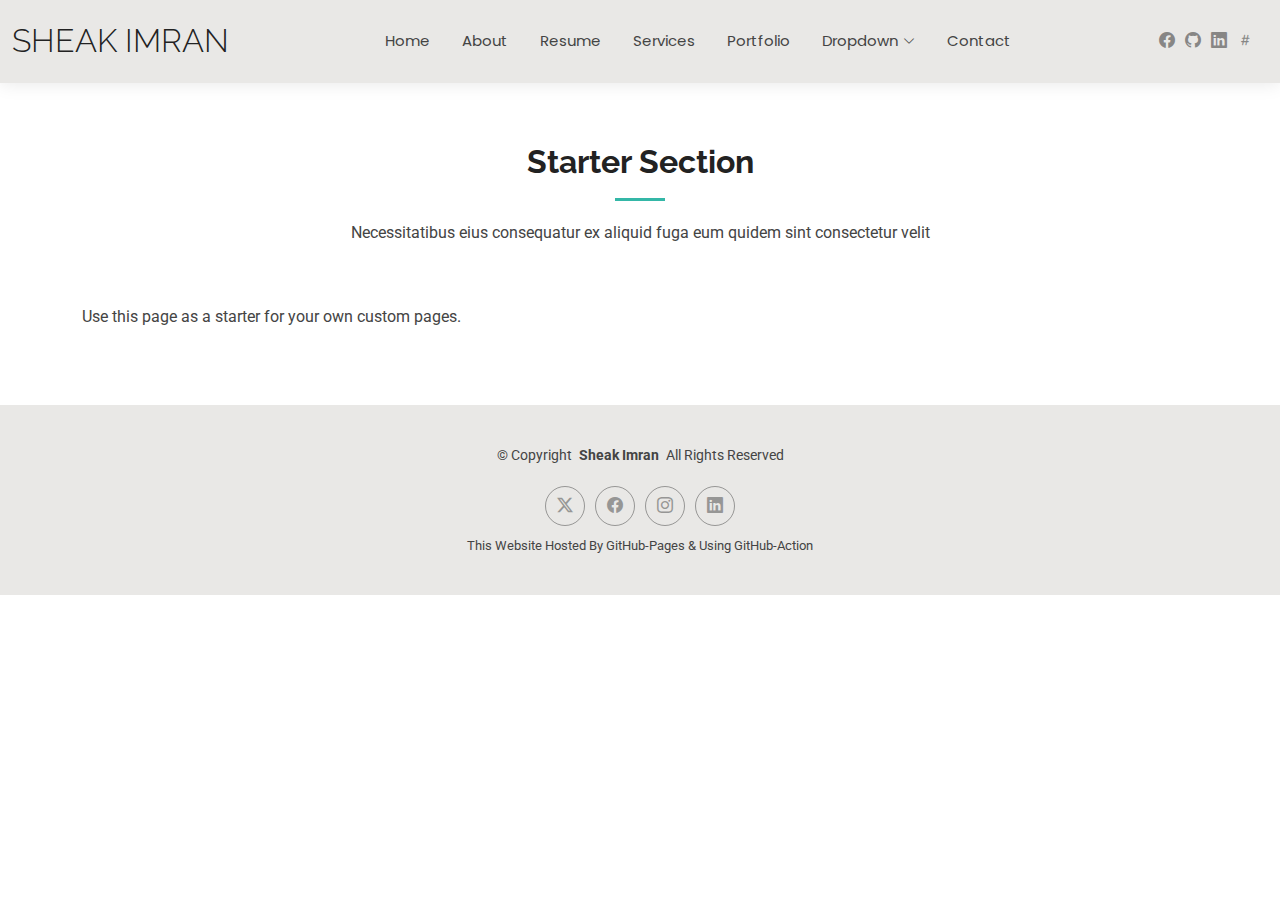
<file: starter-page.html>
<!DOCTYPE html>
<html lang="en">

<head>
  <meta charset="utf-8">
  <meta content="width=device-width, initial-scale=1.0" name="viewport">
  <title>Starter Page - Kelly Bootstrap Template</title>
  <meta name="description" content="">
  <meta name="keywords" content="">

  <!-- Favicons -->
  <link href="assets/img/favicon.png" rel="icon">
  <link href="assets/img/apple-touch-icon.png" rel="apple-touch-icon">

  <!-- Fonts -->
  <link href="https://fonts.googleapis.com" rel="preconnect">
  <link href="https://fonts.gstatic.com" rel="preconnect" crossorigin>
  <link href="https://fonts.googleapis.com/css2?family=Roboto:ital,wght@0,100;0,300;0,400;0,500;0,700;0,900;1,100;1,300;1,400;1,500;1,700;1,900&family=Poppins:ital,wght@0,100;0,200;0,300;0,400;0,500;0,600;0,700;0,800;0,900;1,100;1,200;1,300;1,400;1,500;1,600;1,700;1,800;1,900&family=Raleway:ital,wght@0,100;0,200;0,300;0,400;0,500;0,600;0,700;0,800;0,900;1,100;1,200;1,300;1,400;1,500;1,600;1,700;1,800;1,900&display=swap" rel="stylesheet">

  <!-- Vendor CSS Files -->
  <link href="assets/vendor/bootstrap/css/bootstrap.min.css" rel="stylesheet">
  <link href="assets/vendor/bootstrap-icons/bootstrap-icons.css" rel="stylesheet">
  <link href="assets/vendor/aos/aos.css" rel="stylesheet">
  <link href="assets/vendor/swiper/swiper-bundle.min.css" rel="stylesheet">
  <link href="assets/vendor/glightbox/css/glightbox.min.css" rel="stylesheet">

  <!-- Main CSS File -->
  <link href="assets/css/main.css" rel="stylesheet">

  <!-- =======================================================
  * Template Name: Kelly
  * Template URL: https://bootstrapmade.com/kelly-free-bootstrap-cv-resume-html-template/
  * Updated: Aug 07 2024 with Bootstrap v5.3.3
  * Author: BootstrapMade.com
  * License: https://bootstrapmade.com/license/
  ======================================================== -->
</head>

<body class="starter-page-page">

  <header id="header" class="header d-flex align-items-center light-background sticky-top">
    <div class="container-fluid position-relative d-flex align-items-center justify-content-between">

      <a href="index.html" class="logo d-flex align-items-center me-auto me-xl-0">
        <!-- Uncomment the line below if you also wish to use an image logo -->
        <!-- <img src="assets/img/logo.png" alt=""> -->
        <h1 class="sitename">Sheak Imran</h1>
      </a>

      <nav id="navmenu" class="navmenu">
        <ul>
          <li><a href="index.html">Home</a></li>
          <li><a href="about.html">About</a></li>
          <li><a href="resume.html">Resume</a></li>
          <li><a href="services.html">Services</a></li>
          <li><a href="portfolio.html">Portfolio</a></li>
          <li class="dropdown"><a href="#"><span>Dropdown</span> <i class="bi bi-chevron-down toggle-dropdown"></i></a>
            <ul>
              <li><a href="#">Dropdown 1</a></li>
              <li class="dropdown"><a href="#"><span>Deep Dropdown</span> <i class="bi bi-chevron-down toggle-dropdown"></i></a>
                <ul>
                  <li><a href="#">Deep Dropdown 1</a></li>
                  <li><a href="#">Deep Dropdown 2</a></li>
                  <li><a href="#">Deep Dropdown 3</a></li>
                  <li><a href="#">Deep Dropdown 4</a></li>
                  <li><a href="#">Deep Dropdown 5</a></li>
                </ul>
              </li>
              <li><a href="#">Dropdown 2</a></li>
              <li><a href="#">Dropdown 3</a></li>
              <li><a href="#">Dropdown 4</a></li>
            </ul>
          </li>
          <li><a href="contact.html">Contact</a></li>
        </ul>
        <i class="mobile-nav-toggle d-xl-none bi bi-list"></i>
      </nav>

      <div class="header-social-links">
        <a href="https://www.facebook.com/Sheak.imran11" class="facebook" target="_blank"><i class="bi bi-facebook"></i></a>
        <a href="https://github.com/sheakimran" class="github" target="_blank"><i class="bi bi-github"></i></a>
        <a href="https://www.linkedin.com/in/md-sheak-imran/" class="linkedin" target="_blank"><i class="bi bi-linkedin"></i></a>
        <a href="https://hashnode.com/@sheakimran" class="hashnode" target="_blank"><i class="bi bi-hash"></i></a>
    </div>
    

    </div>
  </header>

  <main class="main">

    <!-- Starter Section Section -->
    <section id="starter-section" class="starter-section section">

      <!-- Section Title -->
      <div class="container section-title" data-aos="fade-up">
        <h2>Starter Section</h2>
        <p>Necessitatibus eius consequatur ex aliquid fuga eum quidem sint consectetur velit</p>
      </div><!-- End Section Title -->

      <div class="container" data-aos="fade-up">
        <p>Use this page as a starter for your own custom pages.</p>
      </div>

    </section><!-- /Starter Section Section -->

  </main>

  <footer id="footer" class="footer light-background">

    <div class="container">
      <div class="copyright text-center ">
        <p>© <span>Copyright</span> <strong class="px-1 sitename">Sheak Imran</strong> <span>All Rights Reserved<br></span></p>
      </div>
      <div class="social-links d-flex justify-content-center">
        <a href=""><i class="bi bi-twitter-x"></i></a>
        <a href=""><i class="bi bi-facebook"></i></a>
        <a href=""><i class="bi bi-instagram"></i></a>
        <a href=""><i class="bi bi-linkedin"></i></a>
      </div>
      <div class="credits">
        <!-- All the links in the footer should remain intact. -->
        <!-- You can delete the links only if you've purchased the pro version. -->
        <!-- Licensing information: https://bootstrapmade.com/license/ -->
        <!-- Purchase the pro version with working PHP/AJAX contact form: [buy-url] -->
        This Website Hosted By GitHub-Pages & Using GitHub-Action
      </div>
    </div>

  </footer>

  <!-- Scroll Top -->
  <a href="#" id="scroll-top" class="scroll-top d-flex align-items-center justify-content-center"><i class="bi bi-arrow-up-short"></i></a>

  <!-- Preloader -->
  <div id="preloader"></div>

  <!-- Vendor JS Files -->
  <script src="assets/vendor/bootstrap/js/bootstrap.bundle.min.js"></script>
  <script src="assets/vendor/php-email-form/validate.js"></script>
  <script src="assets/vendor/aos/aos.js"></script>
  <script src="assets/vendor/waypoints/noframework.waypoints.js"></script>
  <script src="assets/vendor/purecounter/purecounter_vanilla.js"></script>
  <script src="assets/vendor/swiper/swiper-bundle.min.js"></script>
  <script src="assets/vendor/glightbox/js/glightbox.min.js"></script>
  <script src="assets/vendor/imagesloaded/imagesloaded.pkgd.min.js"></script>
  <script src="assets/vendor/isotope-layout/isotope.pkgd.min.js"></script>

  <!-- Main JS File -->
  <script src="assets/js/main.js"></script>

</body>

</html>
</file>
<file: assets/css/main.css>
/**
* Template Name: Kelly
* Template URL: https://bootstrapmade.com/kelly-free-bootstrap-cv-resume-html-template/
* Updated: Aug 07 2024 with Bootstrap v5.3.3
* Author: BootstrapMade.com
* License: https://bootstrapmade.com/license/
*/

/*--------------------------------------------------------------
# Font & Color Variables
# Help: https://bootstrapmade.com/color-system/
--------------------------------------------------------------*/
/* Fonts */
:root {
  --default-font: "Roboto",  system-ui, -apple-system, "Segoe UI", Roboto, "Helvetica Neue", Arial, "Noto Sans", "Liberation Sans", sans-serif, "Apple Color Emoji", "Segoe UI Emoji", "Segoe UI Symbol", "Noto Color Emoji";
  --heading-font: "Raleway",  sans-serif;
  --nav-font: "Poppins",  sans-serif;
}

/* Global Colors - The following color variables are used throughout the website. Updating them here will change the color scheme of the entire website */
:root { 
  --background-color: #ffffff; /* Background color for the entire website, including individual sections */
  --default-color: #444444; /* Default color used for the majority of the text content across the entire website */
  --heading-color: #222222; /* Color for headings, subheadings and title throughout the website */
  --accent-color: #34b7a7; /* Accent color that represents your brand on the website. It's used for buttons, links, and other elements that need to stand out */
  --surface-color: #ffffff; /* The surface color is used as a background of boxed elements within sections, such as cards, icon boxes, or other elements that require a visual separation from the global background. */
  --contrast-color: #ffffff; /* Contrast color for text, ensuring readability against backgrounds of accent, heading, or default colors. */
}

/* Nav Menu Colors - The following color variables are used specifically for the navigation menu. They are separate from the global colors to allow for more customization options */
:root {
  --nav-color: #444444;  /* The default color of the main navmenu links */
  --nav-hover-color: #34b7a7; /* Applied to main navmenu links when they are hovered over or active */
  --nav-mobile-background-color: #ffffff; /* Used as the background color for mobile navigation menu */
  --nav-dropdown-background-color: #ffffff; /* Used as the background color for dropdown items that appear when hovering over primary navigation items */
  --nav-dropdown-color: #444444; /* Used for navigation links of the dropdown items in the navigation menu. */
  --nav-dropdown-hover-color: #34b7a7; /* Similar to --nav-hover-color, this color is applied to dropdown navigation links when they are hovered over. */
}

/* Color Presets - These classes override global colors when applied to any section or element, providing reuse of the sam color scheme. */

.light-background {
  --background-color: #e9e8e6;
  --surface-color: #ffffff;
}

.dark-background {
  --background-color: #060606;
  --default-color: #ffffff;
  --heading-color: #ffffff;
  --surface-color: #252525;
  --contrast-color: #ffffff;
}

/* Smooth scroll */
:root {
  scroll-behavior: smooth;
}

/*--------------------------------------------------------------
# General Styling & Shared Classes
--------------------------------------------------------------*/
body {
  color: var(--default-color);
  background-color: var(--background-color);
  font-family: var(--default-font);
}

a {
  color: var(--accent-color);
  text-decoration: none;
  transition: 0.3s;
}

a:hover {
  color: color-mix(in srgb, var(--accent-color), transparent 25%);
  text-decoration: none;
}

h1,
h2,
h3,
h4,
h5,
h6 {
  color: var(--heading-color);
  font-family: var(--heading-font);
}

/* PHP Email Form Messages
------------------------------*/
.php-email-form .error-message {
  display: none;
  background: #df1529;
  color: #ffffff;
  text-align: left;
  padding: 15px;
  margin-bottom: 24px;
  font-weight: 600;
}

.php-email-form .sent-message {
  display: none;
  color: #ffffff;
  background: #059652;
  text-align: center;
  padding: 15px;
  margin-bottom: 24px;
  font-weight: 600;
}

.php-email-form .loading {
  display: none;
  background: var(--surface-color);
  text-align: center;
  padding: 15px;
  margin-bottom: 24px;
}

.php-email-form .loading:before {
  content: "";
  display: inline-block;
  border-radius: 50%;
  width: 24px;
  height: 24px;
  margin: 0 10px -6px 0;
  border: 3px solid var(--accent-color);
  border-top-color: var(--surface-color);
  animation: php-email-form-loading 1s linear infinite;
}

@keyframes php-email-form-loading {
  0% {
    transform: rotate(0deg);
  }

  100% {
    transform: rotate(360deg);
  }
}

/*--------------------------------------------------------------
# Global Header
--------------------------------------------------------------*/
.header {
  color: var(--default-color);
  background-color: var(--background-color);
  padding: 15px 0;
  transition: all 0.5s;
  z-index: 997;
  box-shadow: 0px 0 18px rgba(0, 0, 0, 0.1);
}

.header .logo {
  line-height: 1;
}

.header .logo img {
  max-height: 36px;
  margin-right: 8px;
}

.header .logo h1 {
  font-size: 32px;
  margin: 0;
  font-weight: 300;
  text-transform: uppercase;
  color: var(--heading-color);
}

.header .header-social-links {
  padding-right: 15px;
}

.header .header-social-links a {
  color: color-mix(in srgb, var(--default-color), transparent 40%);
  padding-left: 6px;
  display: inline-block;
  transition: 0.3s;
  font-size: 16px;
}

.header .header-social-links a:hover {
  color: var(--accent-color);
}

.header .header-social-links a i {
  line-height: 0px;
}

@media (max-width: 1200px) {
  .header .logo {
    order: 1;
  }

  .header .header-social-links {
    order: 2;
  }

  .header .navmenu {
    order: 3;
  }
}

/*--------------------------------------------------------------
# Navigation Menu
--------------------------------------------------------------*/
/* Desktop Navigation */
@media (min-width: 1200px) {
  .navmenu {
    padding: 0;
  }

  .navmenu ul {
    margin: 0;
    padding: 0;
    display: flex;
    list-style: none;
    align-items: center;
  }

  .navmenu li {
    position: relative;
  }

  .navmenu>ul>li {
    white-space: nowrap;
    padding: 15px 14px;
  }

  .navmenu>ul>li:last-child {
    padding-right: 0;
  }

  .navmenu a,
  .navmenu a:focus {
    color: var(--nav-color);
    font-size: 15px;
    padding: 0 2px;
    font-family: var(--nav-font);
    font-weight: 400;
    display: flex;
    align-items: center;
    justify-content: space-between;
    white-space: nowrap;
    transition: 0.3s;
    position: relative;
  }

  .navmenu a i,
  .navmenu a:focus i {
    font-size: 12px;
    line-height: 0;
    margin-left: 5px;
    transition: 0.3s;
  }

  .navmenu>ul>li>a:before {
    content: "";
    position: absolute;
    height: 2px;
    bottom: -6px;
    left: 0;
    background-color: var(--nav-hover-color);
    visibility: hidden;
    width: 0px;
    transition: all 0.3s ease-in-out 0s;
  }

  .navmenu a:hover:before,
  .navmenu li:hover>a:before,
  .navmenu .active:before {
    visibility: visible;
    width: 25px;
  }

  .navmenu li:hover>a,
  .navmenu .active,
  .navmenu .active:focus {
    color: var(--nav-hover-color);
  }

  .navmenu .dropdown ul {
    margin: 0;
    padding: 10px 0;
    background: var(--nav-dropdown-background-color);
    display: block;
    position: absolute;
    visibility: hidden;
    left: 14px;
    top: 130%;
    opacity: 0;
    transition: 0.3s;
    border-radius: 4px;
    z-index: 99;
    box-shadow: 0px 0px 30px rgba(0, 0, 0, 0.1);
  }

  .navmenu .dropdown ul li {
    min-width: 200px;
  }

  .navmenu .dropdown ul a {
    padding: 10px 20px;
    font-size: 15px;
    text-transform: none;
    color: var(--nav-dropdown-color);
  }

  .navmenu .dropdown ul a i {
    font-size: 12px;
  }

  .navmenu .dropdown ul a:hover,
  .navmenu .dropdown ul .active:hover,
  .navmenu .dropdown ul li:hover>a {
    color: var(--nav-dropdown-hover-color);
  }

  .navmenu .dropdown:hover>ul {
    opacity: 1;
    top: 100%;
    visibility: visible;
  }

  .navmenu .dropdown .dropdown ul {
    top: 0;
    left: -90%;
    visibility: hidden;
  }

  .navmenu .dropdown .dropdown:hover>ul {
    opacity: 1;
    top: 0;
    left: -100%;
    visibility: visible;
  }
}

/* Mobile Navigation */
@media (max-width: 1199px) {
  .mobile-nav-toggle {
    color: var(--nav-color);
    font-size: 28px;
    line-height: 0;
    margin-right: 10px;
    cursor: pointer;
    transition: color 0.3s;
  }

  .navmenu {
    padding: 0;
    z-index: 9997;
  }

  .navmenu ul {
    display: none;
    list-style: none;
    position: absolute;
    inset: 60px 20px 20px 20px;
    padding: 10px 0;
    margin: 0;
    border-radius: 6px;
    background-color: var(--nav-mobile-background-color);
    border: 1px solid color-mix(in srgb, var(--default-color), transparent 90%);
    box-shadow: none;
    overflow-y: auto;
    transition: 0.3s;
    z-index: 9998;
  }

  .navmenu a,
  .navmenu a:focus {
    color: var(--nav-dropdown-color);
    padding: 10px 20px;
    font-family: var(--nav-font);
    font-size: 17px;
    font-weight: 500;
    display: flex;
    align-items: center;
    justify-content: space-between;
    white-space: nowrap;
    transition: 0.3s;
  }

  .navmenu a i,
  .navmenu a:focus i {
    font-size: 12px;
    line-height: 0;
    margin-left: 5px;
    width: 30px;
    height: 30px;
    display: flex;
    align-items: center;
    justify-content: center;
    border-radius: 50%;
    transition: 0.3s;
    background-color: color-mix(in srgb, var(--accent-color), transparent 90%);
  }

  .navmenu a i:hover,
  .navmenu a:focus i:hover {
    background-color: var(--accent-color);
    color: var(--contrast-color);
  }

  .navmenu a:hover,
  .navmenu .active,
  .navmenu .active:focus {
    color: var(--nav-dropdown-hover-color);
  }

  .navmenu .active i,
  .navmenu .active:focus i {
    background-color: var(--accent-color);
    color: var(--contrast-color);
    transform: rotate(180deg);
  }

  .navmenu .dropdown ul {
    position: static;
    display: none;
    z-index: 99;
    padding: 10px 0;
    margin: 10px 20px;
    background-color: var(--nav-dropdown-background-color);
    transition: all 0.5s ease-in-out;
  }

  .navmenu .dropdown ul ul {
    background-color: rgba(33, 37, 41, 0.1);
  }

  .navmenu .dropdown>.dropdown-active {
    display: block;
    background-color: rgba(33, 37, 41, 0.03);
  }

  .mobile-nav-active {
    overflow: hidden;
  }

  .mobile-nav-active .mobile-nav-toggle {
    color: #fff;
    position: absolute;
    font-size: 32px;
    top: 15px;
    right: 15px;
    margin-right: 0;
    z-index: 9999;
  }

  .mobile-nav-active .navmenu {
    position: fixed;
    overflow: hidden;
    inset: 0;
    background: rgba(33, 37, 41, 0.8);
    transition: 0.3s;
  }

  .mobile-nav-active .navmenu>ul {
    display: block;
  }
}

/*--------------------------------------------------------------
# Global Footer
--------------------------------------------------------------*/
.footer {
  color: var(--default-color);
  background-color: var(--background-color);
  font-size: 14px;
  padding: 40px 0;
  position: relative;
}

.footer .copyright p {
  margin-bottom: 0;
}

.footer .social-links {
  margin-top: 20px;
}

.footer .social-links a {
  display: flex;
  align-items: center;
  justify-content: center;
  width: 40px;
  height: 40px;
  border-radius: 50%;
  border: 1px solid color-mix(in srgb, var(--default-color), transparent 50%);
  font-size: 16px;
  color: color-mix(in srgb, var(--default-color), transparent 50%);
  margin: 0 5px;
  transition: 0.3s;
}

.footer .social-links a:hover {
  color: var(--accent-color);
  border-color: var(--accent-color);
}

.footer .credits {
  margin-top: 10px;
  font-size: 13px;
  text-align: center;
}

/*--------------------------------------------------------------
# Preloader
--------------------------------------------------------------*/
#preloader {
  position: fixed;
  inset: 0;
  z-index: 9999;
  overflow: hidden;
  background-color: var(--background-color);
  transition: all 0.6s ease-out;
  width: 100%;
  height: 100vh;
}

#preloader:before,
#preloader:after {
  content: "";
  position: absolute;
  border: 4px solid var(--accent-color);
  border-radius: 50%;
  animation: animate-preloader 2s cubic-bezier(0, 0.2, 0.8, 1) infinite;
}

#preloader:after {
  animation-delay: -0.5s;
}

@keyframes animate-preloader {
  0% {
    width: 10px;
    height: 10px;
    top: calc(50% - 5px);
    left: calc(50% - 5px);
    opacity: 1;
  }

  100% {
    width: 72px;
    height: 72px;
    top: calc(50% - 36px);
    left: calc(50% - 36px);
    opacity: 0;
  }
}

/*--------------------------------------------------------------
# Scroll Top Button
--------------------------------------------------------------*/
.scroll-top {
  position: fixed;
  visibility: hidden;
  opacity: 0;
  right: 15px;
  bottom: -15px;
  z-index: 99999;
  background-color: var(--accent-color);
  width: 44px;
  height: 44px;
  border-radius: 50px;
  transition: all 0.4s;
}

.scroll-top i {
  font-size: 24px;
  color: var(--contrast-color);
  line-height: 0;
}

.scroll-top:hover {
  background-color: color-mix(in srgb, var(--accent-color), transparent 20%);
  color: var(--contrast-color);
}

.scroll-top.active {
  visibility: visible;
  opacity: 1;
  bottom: 15px;
}

/*--------------------------------------------------------------
# Disable aos animation delay on mobile devices
--------------------------------------------------------------*/
@media screen and (max-width: 768px) {
  [data-aos-delay] {
    transition-delay: 0 !important;
  }
}

/*--------------------------------------------------------------
# Global Page Titles & Breadcrumbs
--------------------------------------------------------------*/
.page-title {
  color: var(--default-color);
  background-color: var(--background-color);
  padding: 25px 0;
  position: relative;
  border-bottom: 1px solid color-mix(in srgb, var(--default-color), transparent 85%);
}

.page-title h1 {
  font-size: 24px;
  font-weight: 400;
}

.page-title .breadcrumbs ol {
  display: flex;
  flex-wrap: wrap;
  list-style: none;
  padding: 0;
  margin: 0;
  font-size: 14px;
  font-weight: 400;
}

.page-title .breadcrumbs ol li+li {
  padding-left: 10px;
}

.page-title .breadcrumbs ol li+li::before {
  content: "/";
  display: inline-block;
  padding-right: 10px;
  color: color-mix(in srgb, var(--default-color), transparent 70%);
}

/*--------------------------------------------------------------
# Global Sections
--------------------------------------------------------------*/
section,
.section {
  color: var(--default-color);
  background-color: var(--background-color);
  padding: 60px 0;
  scroll-margin-top: 100px;
  overflow: clip;
}

@media (max-width: 1199px) {

  section,
  .section {
    scroll-margin-top: 66px;
  }
}

/*--------------------------------------------------------------
# Global Section Titles
--------------------------------------------------------------*/
.section-title {
  text-align: center;
  padding-bottom: 60px;
  position: relative;
}

.section-title h2 {
  font-size: 32px;
  font-weight: 700;
  margin-bottom: 20px;
  padding-bottom: 20px;
  position: relative;
}

.section-title h2:after {
  content: "";
  position: absolute;
  display: block;
  width: 50px;
  height: 3px;
  background: var(--accent-color);
  left: 0;
  right: 0;
  bottom: 0;
  margin: auto;
}

.section-title p {
  margin-bottom: 0;
}

/*--------------------------------------------------------------
# Hero Section
--------------------------------------------------------------*/
.hero {
  width: 100%;
  min-height: calc(100vh - 82px);
  position: relative;
  padding: 80px 0;
  display: flex;
  align-items: center;
  justify-content: center;
}

@media (max-width: 1200px) {
  .hero {
    min-height: calc(100vh - 68px);
  }
}

.hero img {
  position: absolute;
  inset: 0;
  display: block;
  width: 100%;
  height: 100%;
  object-fit: cover;
  z-index: 1;
}

.hero .container {
  position: absolute;  /* Ensure absolute positioning */
  top: 40%;  /* Adjust to center the text in the circle */
  left: 30%; /* Move text towards the right into the circle */
  transform: translate(-50%, -50%);  /* Perfect centering */
  z-index: 3;
  text-align: center;
}

.hero h2 {
  margin: 0;
  font-size: 48px;
  font-weight: 700;
  color: white; /* Ensure text visibility */
}

.hero p {
  margin: 10px 0 0 0;
  font-size: 24px;
  color: white; /* Ensures readability */
}

.hero .btn-get-started {
  color: white;
  background: var(--accent-color);
  font-family: var(--heading-font);
  text-transform: uppercase;
  font-weight: 600;
  font-size: 12px;
  letter-spacing: 1px;
  display: inline-block;
  padding: 12px 40px;
  border-radius: 50px;
  transition: 0.5s;
  margin-top: 20px;
}

.hero .btn-get-started:hover {
  background: color-mix(in srgb, var(--accent-color) 90%, white 20%);
}

@media (max-width: 768px) {
  .hero h2 {
    font-size: 32px;
  }

  .hero p {
    font-size: 18px;
  }

  .hero .container {
    left: 50%;  /* Adjust for mobile screens */
    top: 25%;
  }
}

/*--------------------------------------------------------------
# About Section
--------------------------------------------------------------*/
.about .content h2 {
  font-weight: 700;
  font-size: 24px;
}

.about .content ul {
  list-style: none;
  padding: 0;
}

.about .content ul li {
  margin-bottom: 20px;
  display: flex;
  align-items: center;
}

.about .content ul strong {
  margin-right: 10px;
}

.about .content ul i {
  font-size: 16px;
  margin-right: 5px;
  color: var(--accent-color);
  line-height: 0;
}

/*--------------------------------------------------------------
# Skills Section
--------------------------------------------------------------*/
.skills .progress {
  height: 60px;
  display: block;
  background: none;
  border-radius: 0;
}

.skills .progress .skill {
  color: var(--heading-color);
  padding: 0;
  margin: 0 0 6px 0;
  text-transform: uppercase;
  display: block;
  font-weight: 600;
  font-family: var(--heading-font);
}

.skills .progress .skill .val {
  float: right;
  font-style: normal;
}

.skills .progress-bar-wrap {
  background: color-mix(in srgb, var(--default-color), transparent 90%);
  height: 10px;
}

.skills .progress-bar {
  width: 1px;
  height: 10px;
  transition: 0.9s;
  background-color: var(--accent-color);
}

/*--------------------------------------------------------------
# Stats Section
--------------------------------------------------------------*/
.stats .stats-item {
  padding: 30px;
  width: 100%;
}

.stats .stats-item span {
  color: var(--heading-color);
  font-size: 48px;
  display: block;
  font-weight: 700;
  margin-bottom: 20px;
  padding-bottom: 20px;
  position: relative;
}

.stats .stats-item span:after {
  content: "";
  position: absolute;
  display: block;
  width: 25px;
  height: 3px;
  background: var(--accent-color);
  left: 0;
  right: 0;
  bottom: 0;
  margin: auto;
}

.stats .stats-item p {
  color: color-mix(in srgb, var(--default-color), transparent 40%);
  padding: 0;
  margin: 0;
  font-family: var(--heading-font);
  font-weight: 500;
}

/*--------------------------------------------------------------
# Testimonials Section
--------------------------------------------------------------*/
.testimonials .section-header {
  margin-bottom: 40px;
}

.testimonials .testimonials-carousel,
.testimonials .testimonials-slider {
  overflow: hidden;
}

.testimonials .testimonial-item {
  text-align: center;
}

.testimonials .testimonial-item .testimonial-img {
  width: 120px;
  border-radius: 50%;
  border: 4px solid var(--background-color);
  margin: 0 auto;
}

.testimonials .testimonial-item h3 {
  font-size: 20px;
  font-weight: bold;
  margin: 10px 0 5px 0;
}

.testimonials .testimonial-item h4 {
  font-size: 14px;
  color: color-mix(in srgb, var(--default-color), transparent 40%);
  margin: 0 0 15px 0;
}

.testimonials .testimonial-item .stars {
  margin-bottom: 15px;
}

.testimonials .testimonial-item .stars i {
  color: #ffc107;
  margin: 0 1px;
}

.testimonials .testimonial-item .quote-icon-left,
.testimonials .testimonial-item .quote-icon-right {
  color: color-mix(in srgb, var(--accent-color), transparent 50%);
  font-size: 26px;
  line-height: 0;
}

.testimonials .testimonial-item .quote-icon-left {
  display: inline-block;
  left: -5px;
  position: relative;
}

.testimonials .testimonial-item .quote-icon-right {
  display: inline-block;
  right: -5px;
  position: relative;
  top: 10px;
  transform: scale(-1, -1);
}

.testimonials .testimonial-item p {
  font-style: italic;
  margin: 0 auto 15px auto;
}

.testimonials .swiper-wrapper {
  height: auto;
}

.testimonials .swiper-pagination {
  margin-top: 20px;
  position: relative;
}

.testimonials .swiper-pagination .swiper-pagination-bullet {
  width: 12px;
  height: 12px;
  opacity: 1;
  background-color: color-mix(in srgb, var(--default-color), transparent 85%);
}

.testimonials .swiper-pagination .swiper-pagination-bullet-active {
  background-color: var(--accent-color);
}

@media (min-width: 992px) {
  .testimonials .testimonial-item p {
    width: 80%;
  }
}

/*--------------------------------------------------------------
# Resume Section
--------------------------------------------------------------*/
.resume .resume-title {
  color: var(--heading-color);
  font-size: 26px;
  font-weight: 700;
  margin-top: 20px;
  margin-bottom: 20px;
}

.resume .resume-item {
  padding: 0 0 20px 20px;
  margin-top: -2px;
  border-left: 2px solid var(--accent-color);
  position: relative;
}

.resume .resume-item h4 {
  line-height: 18px;
  font-size: 18px;
  font-weight: 600;
  text-transform: uppercase;
  color: color-mix(in srgb, var(--default-color), transparent 20%);
  margin-bottom: 10px;
}

.resume .resume-item h5 {
  font-size: 16px;
  padding: 5px 15px;
  display: inline-block;
  font-weight: 600;
  margin-bottom: 10px;
}

.resume .resume-item ul {
  padding-left: 20px;
}

.resume .resume-item ul li {
  padding-bottom: 10px;
}

.resume .resume-item:last-child {
  padding-bottom: 0;
}

.resume .resume-item::before {
  content: "";
  position: absolute;
  width: 16px;
  height: 16px;
  border-radius: 50px;
  left: -9px;
  top: 0;
  background: var(--background-color);
  border: 2px solid var(--accent-color);
}

/*--------------------------------------------------------------
# Services Section
--------------------------------------------------------------*/
.services .service-item {
  background-color: var(--surface-color);
  box-shadow: 0px 5px 90px 0px rgba(0, 0, 0, 0.1);
  height: 100%;
  padding: 60px 30px;
  text-align: center;
  transition: 0.3s;
  border-radius: 5px;
}

.services .service-item .icon {
  margin: 0 auto;
  width: 100px;
  height: 100px;
  display: flex;
  align-items: center;
  justify-content: center;
  transition: ease-in-out 0.3s;
  position: relative;
}

.services .service-item .icon i {
  font-size: 36px;
  transition: 0.5s;
  position: relative;
}

.services .service-item .icon svg {
  position: absolute;
  top: 0;
  left: 0;
}

.services .service-item .icon svg path {
  transition: 0.5s;
  fill: color-mix(in srgb, var(--default-color), transparent 95%);
}

.services .service-item h3 {
  font-weight: 700;
  margin: 10px 0 15px 0;
  font-size: 22px;
}

.services .service-item p {
  line-height: 24px;
  font-size: 14px;
  margin-bottom: 0;
}

.services .service-item:hover {
  box-shadow: 0px 5px 35px 0px rgba(0, 0, 0, 0.1);
}

.services .service-item.item-cyan i {
  color: #0dcaf0;
}

.services .service-item.item-cyan:hover .icon i {
  color: #fff;
}

.services .service-item.item-cyan:hover .icon path {
  fill: #0dcaf0;
}

.services .service-item.item-orange i {
  color: #fd7e14;
}

.services .service-item.item-orange:hover .icon i {
  color: #fff;
}

.services .service-item.item-orange:hover .icon path {
  fill: #fd7e14;
}

.services .service-item.item-teal i {
  color: #20c997;
}

.services .service-item.item-teal:hover .icon i {
  color: #fff;
}

.services .service-item.item-teal:hover .icon path {
  fill: #20c997;
}

.services .service-item.item-red i {
  color: #df1529;
}

.services .service-item.item-red:hover .icon i {
  color: #fff;
}

.services .service-item.item-red:hover .icon path {
  fill: #df1529;
}

.services .service-item.item-indigo i {
  color: #6610f2;
}

.services .service-item.item-indigo:hover .icon i {
  color: #fff;
}

.services .service-item.item-indigo:hover .icon path {
  fill: #6610f2;
}

.services .service-item.item-pink i {
  color: #f3268c;
}

.services .service-item.item-pink:hover .icon i {
  color: #fff;
}

.services .service-item.item-pink:hover .icon path {
  fill: #f3268c;
}

/*--------------------------------------------------------------
# Portfolio Section
--------------------------------------------------------------*/
.portfolio .portfolio-filters {
  padding: 0;
  margin: 0 auto 20px auto;
  list-style: none;
  text-align: center;
}

.portfolio .portfolio-filters li {
  cursor: pointer;
  display: inline-block;
  padding: 8px 20px 10px 20px;
  margin: 0;
  font-size: 15px;
  font-weight: 500;
  line-height: 1;
  margin-bottom: 5px;
  border-radius: 50px;
  transition: all 0.3s ease-in-out;
  font-family: var(--heading-font);
}

.portfolio .portfolio-filters li:hover,
.portfolio .portfolio-filters li.filter-active {
  color: var(--contrast-color);
  background-color: var(--accent-color);
}

.portfolio .portfolio-filters li:first-child {
  margin-left: 0;
}

.portfolio .portfolio-filters li:last-child {
  margin-right: 0;
}

@media (max-width: 575px) {
  .portfolio .portfolio-filters li {
    font-size: 14px;
    margin: 0 0 10px 0;
  }
}

.portfolio .portfolio-item {
  position: relative;
  overflow: hidden;
}

.portfolio .portfolio-item .portfolio-info {
  opacity: 0;
  position: absolute;
  left: 12px;
  right: 12px;
  bottom: -100%;
  z-index: 3;
  transition: all ease-in-out 0.5s;
  background: color-mix(in srgb, var(--surface-color), transparent 10%);
  padding: 15px;
}

.portfolio .portfolio-item .portfolio-info h4 {
  font-size: 18px;
  font-weight: 600;
  padding-right: 50px;
}

.portfolio .portfolio-item .portfolio-info p {
  color: color-mix(in srgb, var(--default-color), transparent 30%);
  font-size: 14px;
  margin-bottom: 0;
  padding-right: 50px;
}

.portfolio .portfolio-item .portfolio-info .preview-link,
.portfolio .portfolio-item .portfolio-info .details-link {
  position: absolute;
  right: 50px;
  font-size: 24px;
  top: calc(50% - 14px);
  color: color-mix(in srgb, var(--default-color), transparent 30%);
  transition: 0.3s;
  line-height: 0;
}

.portfolio .portfolio-item .portfolio-info .preview-link:hover,
.portfolio .portfolio-item .portfolio-info .details-link:hover {
  color: var(--accent-color);
}

.portfolio .portfolio-item .portfolio-info .details-link {
  right: 14px;
  font-size: 28px;
}

.portfolio .portfolio-item:hover .portfolio-info {
  opacity: 1;
  bottom: 0;
}

/*--------------------------------------------------------------
# Portfolio Details Section
--------------------------------------------------------------*/
.portfolio-details .portfolio-details-slider img {
  width: 100%;
}

.portfolio-details .portfolio-details-slider .swiper-pagination {
  margin-top: 20px;
  position: relative;
}

.portfolio-details .portfolio-details-slider .swiper-pagination .swiper-pagination-bullet {
  width: 12px;
  height: 12px;
  background-color: color-mix(in srgb, var(--default-color), transparent 85%);
  opacity: 1;
}

.portfolio-details .portfolio-details-slider .swiper-pagination .swiper-pagination-bullet-active {
  background-color: var(--accent-color);
}

.portfolio-details .portfolio-info {
  background-color: var(--surface-color);
  padding: 30px;
  box-shadow: 0px 0 30px rgba(0, 0, 0, 0.1);
}

.portfolio-details .portfolio-info h3 {
  font-size: 22px;
  font-weight: 700;
  margin-bottom: 20px;
  padding-bottom: 20px;
  border-bottom: 1px solid color-mix(in srgb, var(--default-color), transparent 85%);
}

.portfolio-details .portfolio-info ul {
  list-style: none;
  padding: 0;
  font-size: 15px;
}

.portfolio-details .portfolio-info ul li+li {
  margin-top: 10px;
}

.portfolio-details .portfolio-description {
  padding-top: 30px;
}

.portfolio-details .portfolio-description h2 {
  font-size: 26px;
  font-weight: 700;
  margin-bottom: 20px;
}

.portfolio-details .portfolio-description p {
  padding: 0;
  color: color-mix(in srgb, var(--default-color), transparent 30%);
}

/*--------------------------------------------------------------
# Contact Section
--------------------------------------------------------------*/
.contact .info-wrap {
  background-color: var(--surface-color);
  box-shadow: 0px 0px 20px rgba(0, 0, 0, 0.1);
  padding: 30px;
}

@media (max-width: 575px) {
  .contact .info-wrap {
    padding: 20px;
  }
}

.contact .info-item {
  margin-bottom: 40px;
}

.contact .info-item i {
  font-size: 20px;
  color: var(--accent-color);
  background: color-mix(in srgb, var(--accent-color), transparent 92%);
  width: 44px;
  height: 44px;
  display: flex;
  justify-content: center;
  align-items: center;
  border-radius: 50px;
  transition: all 0.3s ease-in-out;
  margin-right: 15px;
}

.contact .info-item h3 {
  padding: 0;
  font-size: 18px;
  font-weight: 700;
  margin-bottom: 5px;
}

.contact .info-item p {
  padding: 0;
  margin-bottom: 0;
  font-size: 14px;
}

.contact .info-item:hover i {
  background: var(--accent-color);
  color: var(--contrast-color);
}

.contact .php-email-form {
  background-color: var(--surface-color);
  height: 100%;
  padding: 30px;
  box-shadow: 0px 0px 20px rgba(0, 0, 0, 0.1);
}

@media (max-width: 575px) {
  .contact .php-email-form {
    padding: 20px;
  }
}

.contact .php-email-form input[type=text],
.contact .php-email-form input[type=email],
.contact .php-email-form textarea {
  font-size: 14px;
  padding: 10px 15px;
  box-shadow: none;
  border-radius: 0;
  color: var(--default-color);
  background-color: var(--surface-color);
  border-color: color-mix(in srgb, var(--default-color), transparent 80%);
}

.contact .php-email-form input[type=text]:focus,
.contact .php-email-form input[type=email]:focus,
.contact .php-email-form textarea:focus {
  border-color: var(--accent-color);
}

.contact .php-email-form input[type=text]::placeholder,
.contact .php-email-form input[type=email]::placeholder,
.contact .php-email-form textarea::placeholder {
  color: color-mix(in srgb, var(--default-color), transparent 70%);
}

.contact .php-email-form button[type=submit] {
  color: var(--contrast-color);
  background: var(--accent-color);
  border: 0;
  padding: 10px 30px;
  transition: 0.4s;
  border-radius: 50px;
}

.contact .php-email-form button[type=submit]:hover {
  background: color-mix(in srgb, var(--accent-color), transparent 25%);
}

/*--------------------------------------------------------------
# Starter Section Section
--------------------------------------------------------------*/
.starter-section {
  /* Add your styles here */
}
</file>
